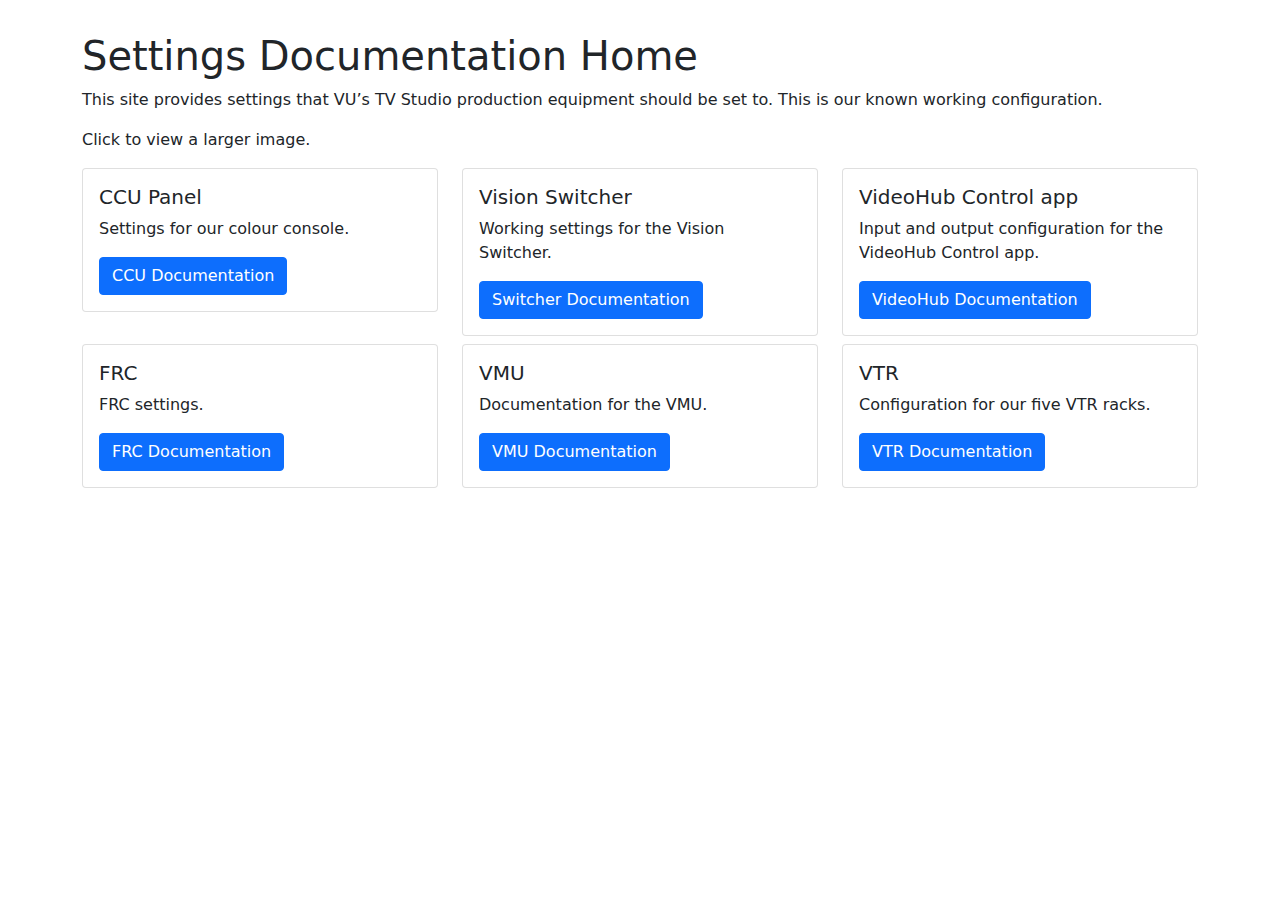
<file: index.html>
<!doctype html>

<html lang="en">
<head>
  <meta charset="utf-8">

  <title>VU TV Studio Settings Documentation</title>
  <meta name="description" content="Documentation for configuration inside the VU TV Studio.">
  <meta name="author" content="Victoria University">

  <link rel="stylesheet" href="library/bootstrap-5.0.0-beta2-dist/css/bootstrap.css">
  <link rel="stylesheet" href="stylesheets/main.css">

</head>

<body>
  <main class="container">
    <h1>Settings Documentation Home</h1>
    <p>This site provides settings that VU’s TV Studio production equipment should be set to. This is our known working configuration.</p>
    <p>Click to view a larger image.</p>

    <div class="row gy-2">
      <div class="col-sm-6 col-md-4">
        <div class="card">
          <div class="card-body">
            <h5 class="card-title">CCU Panel</h5>
            <p class="card-text">Settings for our colour console.</p>
            <a href="ccu/index.html" class="btn btn-primary">CCU Documentation</a>
          </div>
        </div>
      </div>
      <div class="col-sm-6 col-md-4">
        <div class="card">
          <div class="card-body">
            <h5 class="card-title">Vision Switcher</h5>
            <p class="card-text">Working settings for the Vision Switcher.</p>
            <a href="switcher/index.html" class="btn btn-primary">Switcher Documentation</a>
          </div>
        </div>
      </div>
      <div class="col-sm-6 col-md-4">
        <div class="card">
          <div class="card-body">
            <h5 class="card-title">VideoHub Control app</h5>
            <p class="card-text">Input and output configuration for the VideoHub Control app.</p>
            <a href="videohub/index.html" class="btn btn-primary">VideoHub Documentation</a>
          </div>
        </div>
      </div>
      <div class="col-sm-6 col-md-4">
        <div class="card">
          <div class="card-body">
            <h5 class="card-title">FRC</h5>
            <p class="card-text">FRC settings.</p>
            <a href="frc/index.html" class="btn btn-primary">FRC Documentation</a>
          </div>
        </div>
      </div>
      <div class="col-sm-6 col-md-4">
        <div class="card">
          <div class="card-body">
            <h5 class="card-title">VMU</h5>
            <p class="card-text">Documentation for the VMU.</p>
            <a href="vmu/index.html" class="btn btn-primary">VMU Documentation</a>
          </div>
        </div>
      </div>
      <div class="col-sm-6 col-md-4">
        <div class="card">
          <div class="card-body">
            <h5 class="card-title">VTR</h5>
            <p class="card-text">Configuration for our five VTR racks.</p>
            <a href="vtr/index.html" class="btn btn-primary">VTR Documentation</a>
          </div>
        </div>
      </div>
    </div>
  </main>
</body>
</html>
</file>
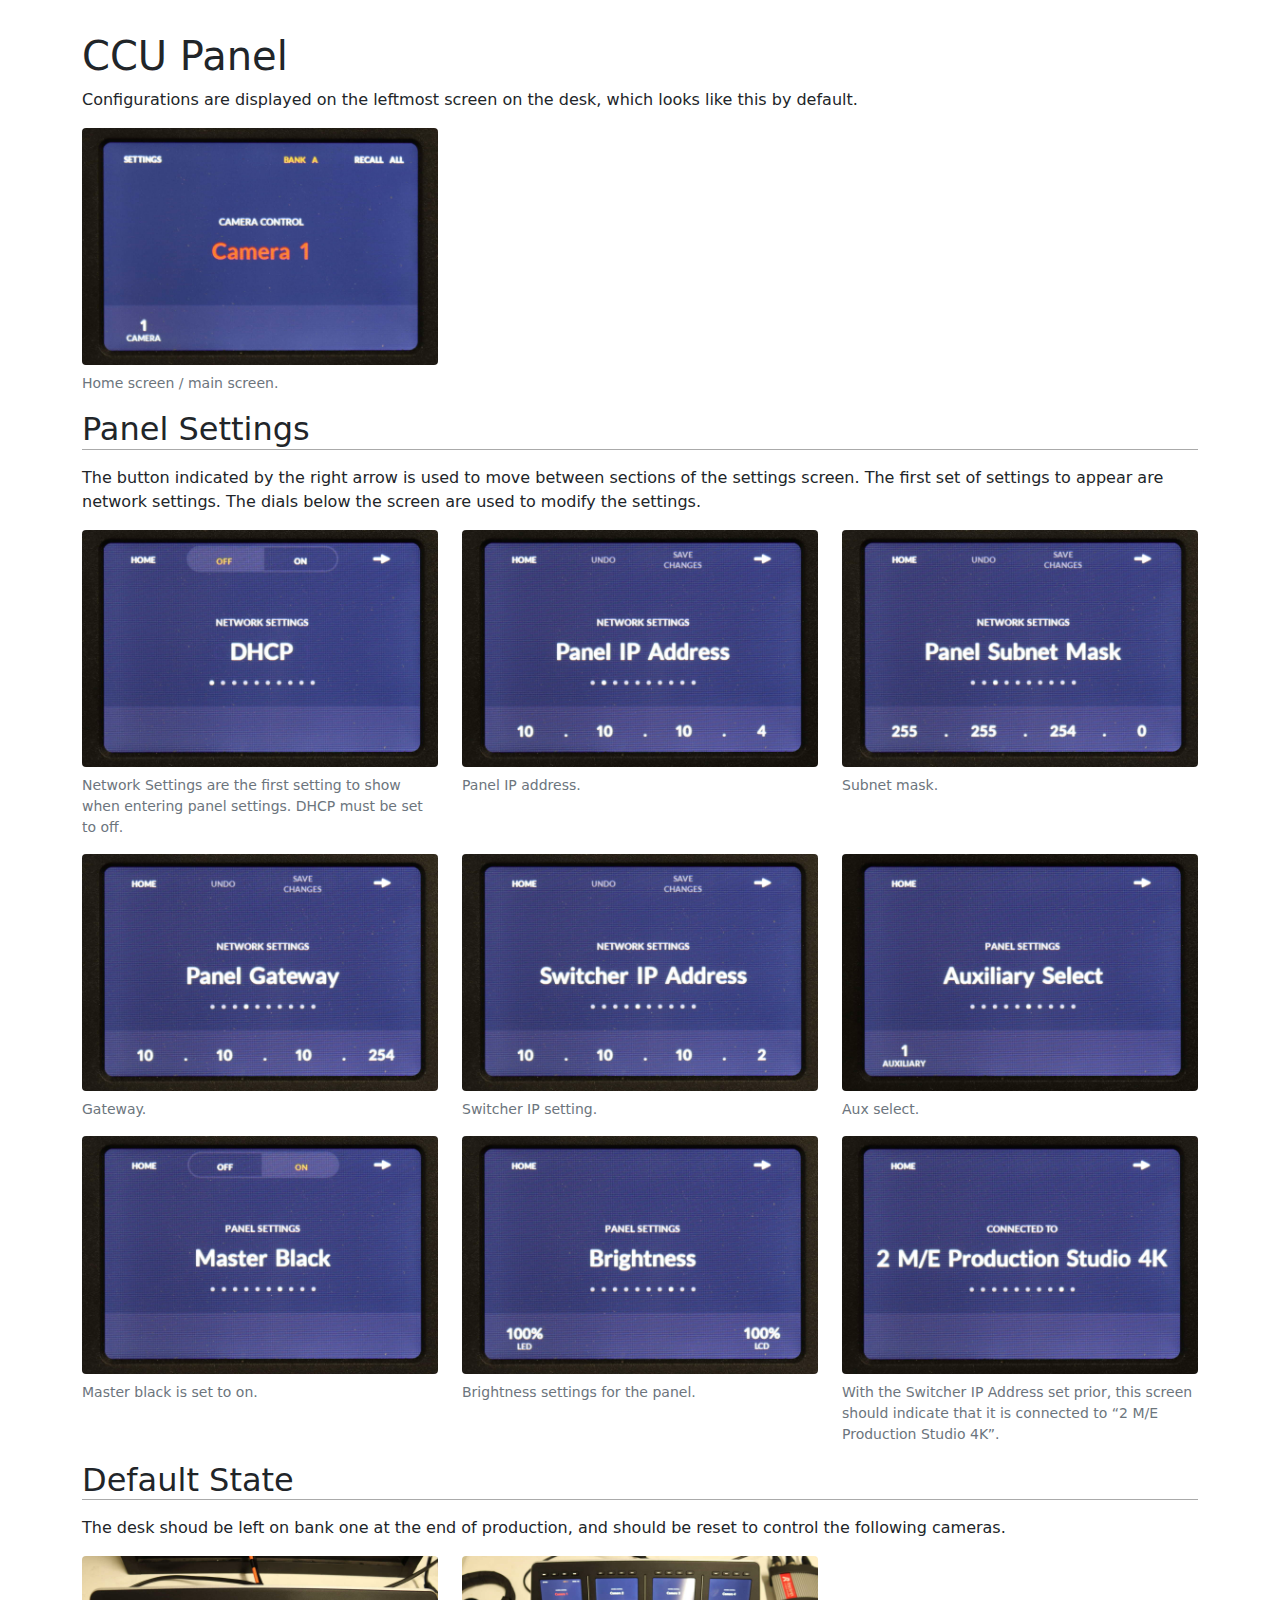
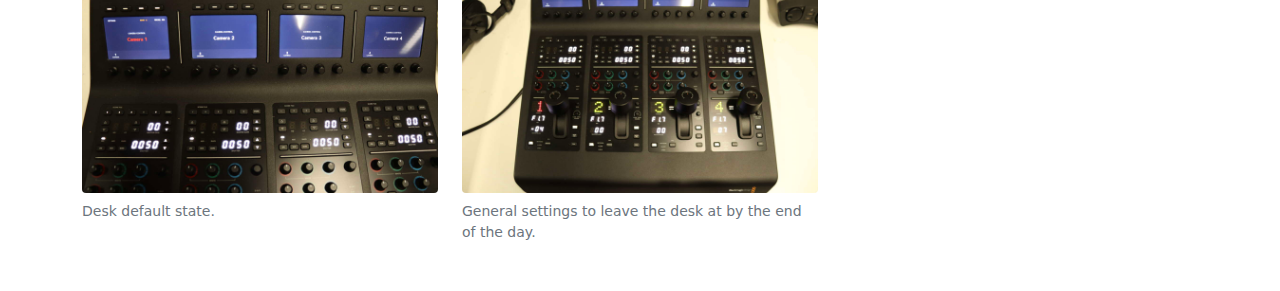
<file: ccu/index.html>
<!doctype html>

<html lang="en">
<head>
  <meta charset="utf-8">

  <title>CCU Panel – VU TV Studio Settings Documentation</title>
  <meta name="description" content="Documentation for configuration inside the VU TV Studio.">
  <meta name="author" content="Victoria University">

  <link rel="stylesheet" href="../library/bootstrap-5.0.0-beta2-dist/css/bootstrap.css">
  <link rel="stylesheet" href="../stylesheets/main.css">

</head>

<body>
  <main class="container">
    <h1>CCU Panel</h1>
      <p>Configurations are displayed on the leftmost screen on the desk, which looks like this by default.</p>
      <div class="row screenshots-row">
        <div class="col-md-4">
          <figure class="figure">
            <a href="IMG_9476.jpg"><img src="IMG_9476.jpg" class="figure-img img-fluid rounded" alt="Screenshot of CCU"></a>
            <figcaption class="figure-caption">Home screen / main screen.</figcaption>
          </figure>
        </div>
      </div>

      <h2>Panel Settings</h2>
      <p>The button indicated by the right arrow is used to move between sections of the settings screen. The first set of settings to appear are network settings. The dials below the screen are used to modify the settings.</p>
      <div class="row screenshots-row">
        <div class="col-md-4">
          <figure class="figure">
            <a href="IMG_9477.jpg"><img src="IMG_9477.jpg" class="figure-img img-fluid rounded" alt="Screenshot of CCU"></a>
            <figcaption class="figure-caption">Network Settings are the first setting to show when entering panel settings. DHCP must be set to off.</figcaption>
          </figure>
        </div>
        <div class="col-md-4">
          <figure class="figure">
            <a href="IMG_9478.jpg"><img src="IMG_9478.jpg" class="figure-img img-fluid rounded" alt="Screenshot of CCU"></a>
            <figcaption class="figure-caption">Panel IP address.</figcaption>
          </figure>
        </div>
        <div class="col-md-4">
          <figure class="figure">
            <a href="IMG_9479.jpg"><img src="IMG_9479.jpg" class="figure-img img-fluid rounded" alt="Screenshot of CCU"></a>
            <figcaption class="figure-caption">Subnet mask.</figcaption>
          </figure>
        </div>
      </div>
      <div class="row screenshots-row">
        <div class="col-md-4">
          <figure class="figure">
            <a href="IMG_9480.jpg"><img src="IMG_9480.jpg" class="figure-img img-fluid rounded" alt="Screenshot of CCU"></a>
            <figcaption class="figure-caption">Gateway.</figcaption>
          </figure>
        </div>
        <div class="col-md-4">
          <figure class="figure">
            <a href="IMG_9481.jpg"><img src="IMG_9481.jpg" class="figure-img img-fluid rounded" alt="Screenshot of CCU"></a>
            <figcaption class="figure-caption">Switcher IP setting.</figcaption>
          </figure>
        </div>
        <div class="col-md-4">
          <figure class="figure">
            <a href="IMG_9482.jpg"><img src="IMG_9482.jpg" class="figure-img img-fluid rounded" alt="Screenshot of CCU"></a>
            <figcaption class="figure-caption">Aux select.</figcaption>
          </figure>
        </div>
      </div>
      <div class="row screenshots-row">
        <div class="col-md-4">
          <figure class="figure">
            <a href="IMG_9483.jpg"><img src="IMG_9483.jpg" class="figure-img img-fluid rounded" alt="Screenshot of CCU"></a>
            <figcaption class="figure-caption">Master black is set to on.</figcaption>
          </figure>
        </div>
        <div class="col-md-4">
          <figure class="figure">
            <a href="IMG_9484.jpg"><img src="IMG_9484.jpg" class="figure-img img-fluid rounded" alt="Screenshot of CCU"></a>
            <figcaption class="figure-caption">Brightness settings for the panel.</figcaption>
          </figure>
        </div>
        <div class="col-md-4">
          <figure class="figure">
            <a href="IMG_9485.jpg"><img src="IMG_9485.jpg" class="figure-img img-fluid rounded" alt="Screenshot of CCU"></a>
            <figcaption class="figure-caption">With the Switcher IP Address set prior, this screen should indicate that it is connected to “2 M/E Production Studio 4K”.</figcaption>
          </figure>
        </div>
      </div>

      <h2>Default State</h2>
      <p>The desk shoud be left on bank one at the end of production, and should be reset to control the following cameras.</p>
      <div class="row screenshots-row">
        <div class="col-md-4">
          <figure class="figure">
            <a href="IMG_9487.jpg"><img src="IMG_9487.jpg" class="figure-img img-fluid rounded" alt="Screenshot of CCU"></a>
            <figcaption class="figure-caption">Desk default state.</figcaption>
          </figure>
        </div>
        <div class="col-md-4">
          <figure class="figure">
            <a href="IMG_9488.jpg"><img src="IMG_9488.jpg" class="figure-img img-fluid rounded" alt="Screenshot of CCU"></a>
            <figcaption class="figure-caption">General settings to leave the desk at by the end of the day.</figcaption>
          </figure>
        </div>
      </div>


      
  </main>
</body>
</html>
</file>
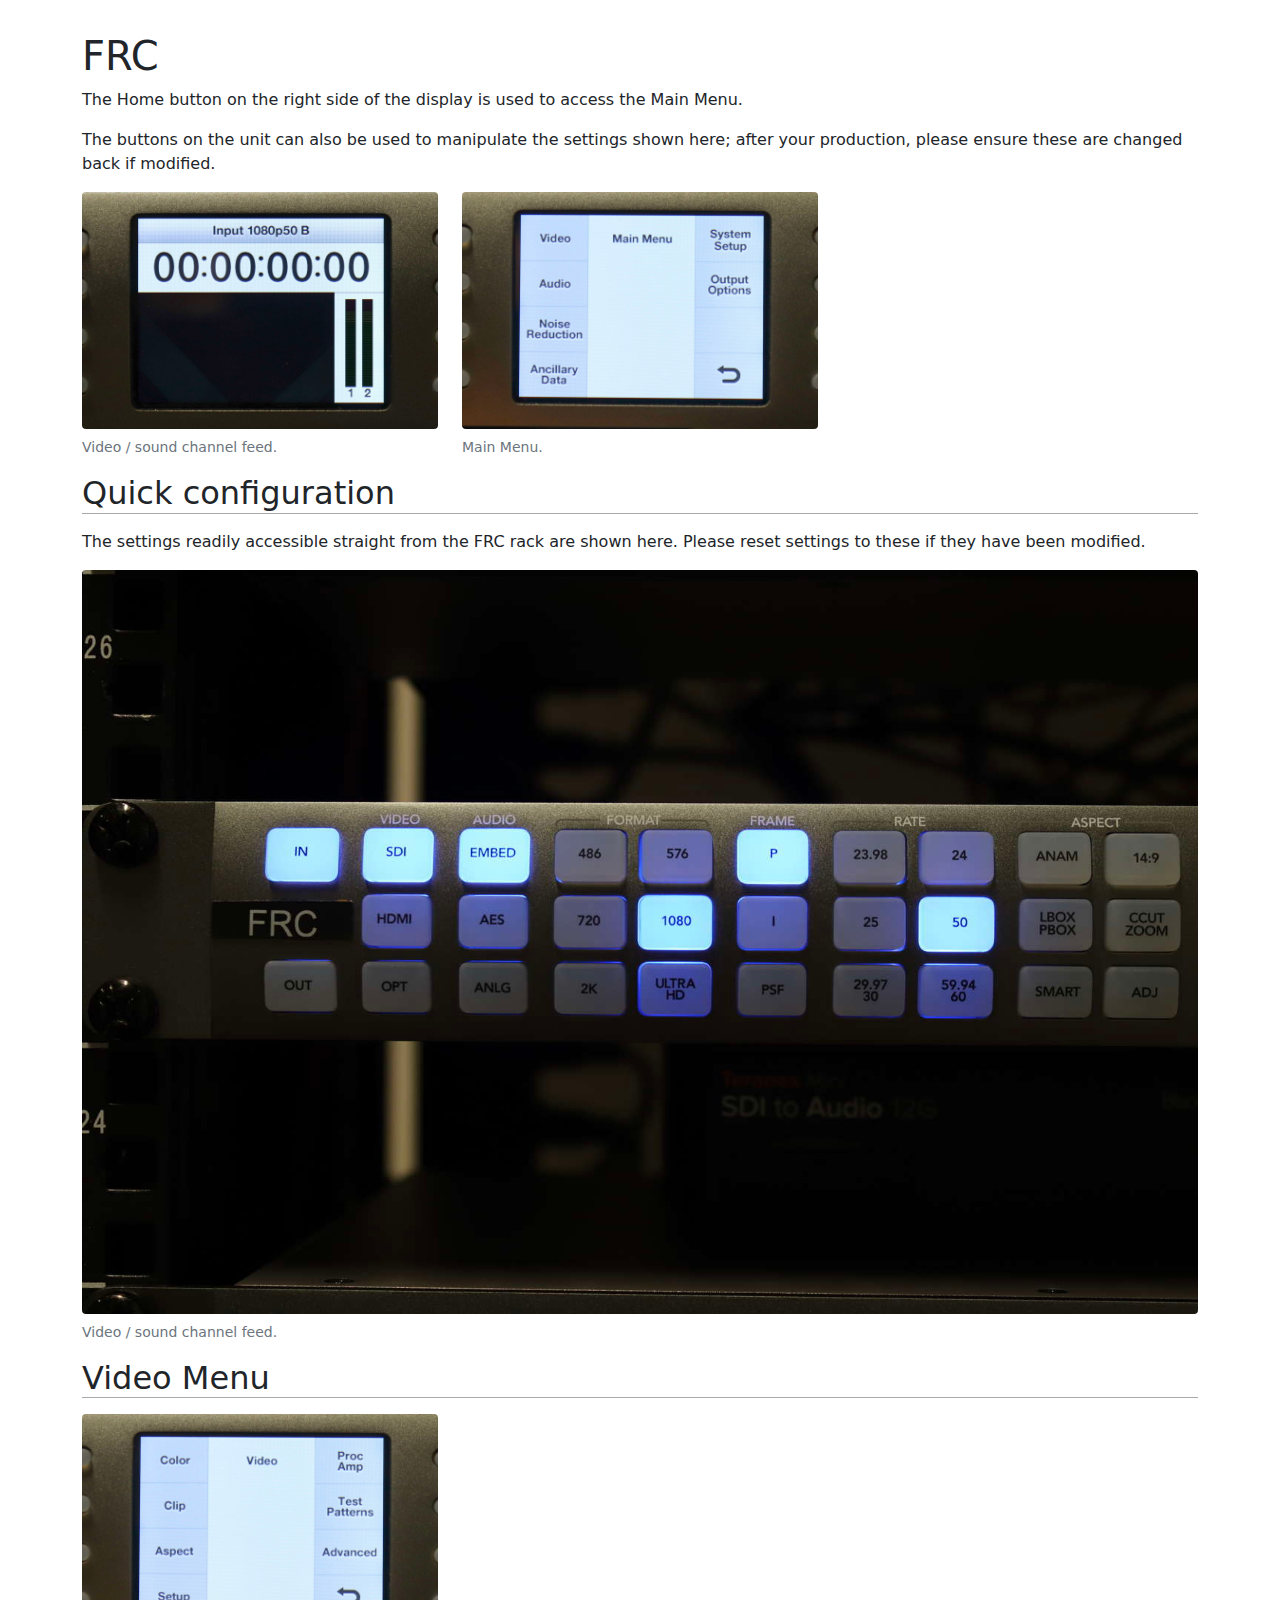
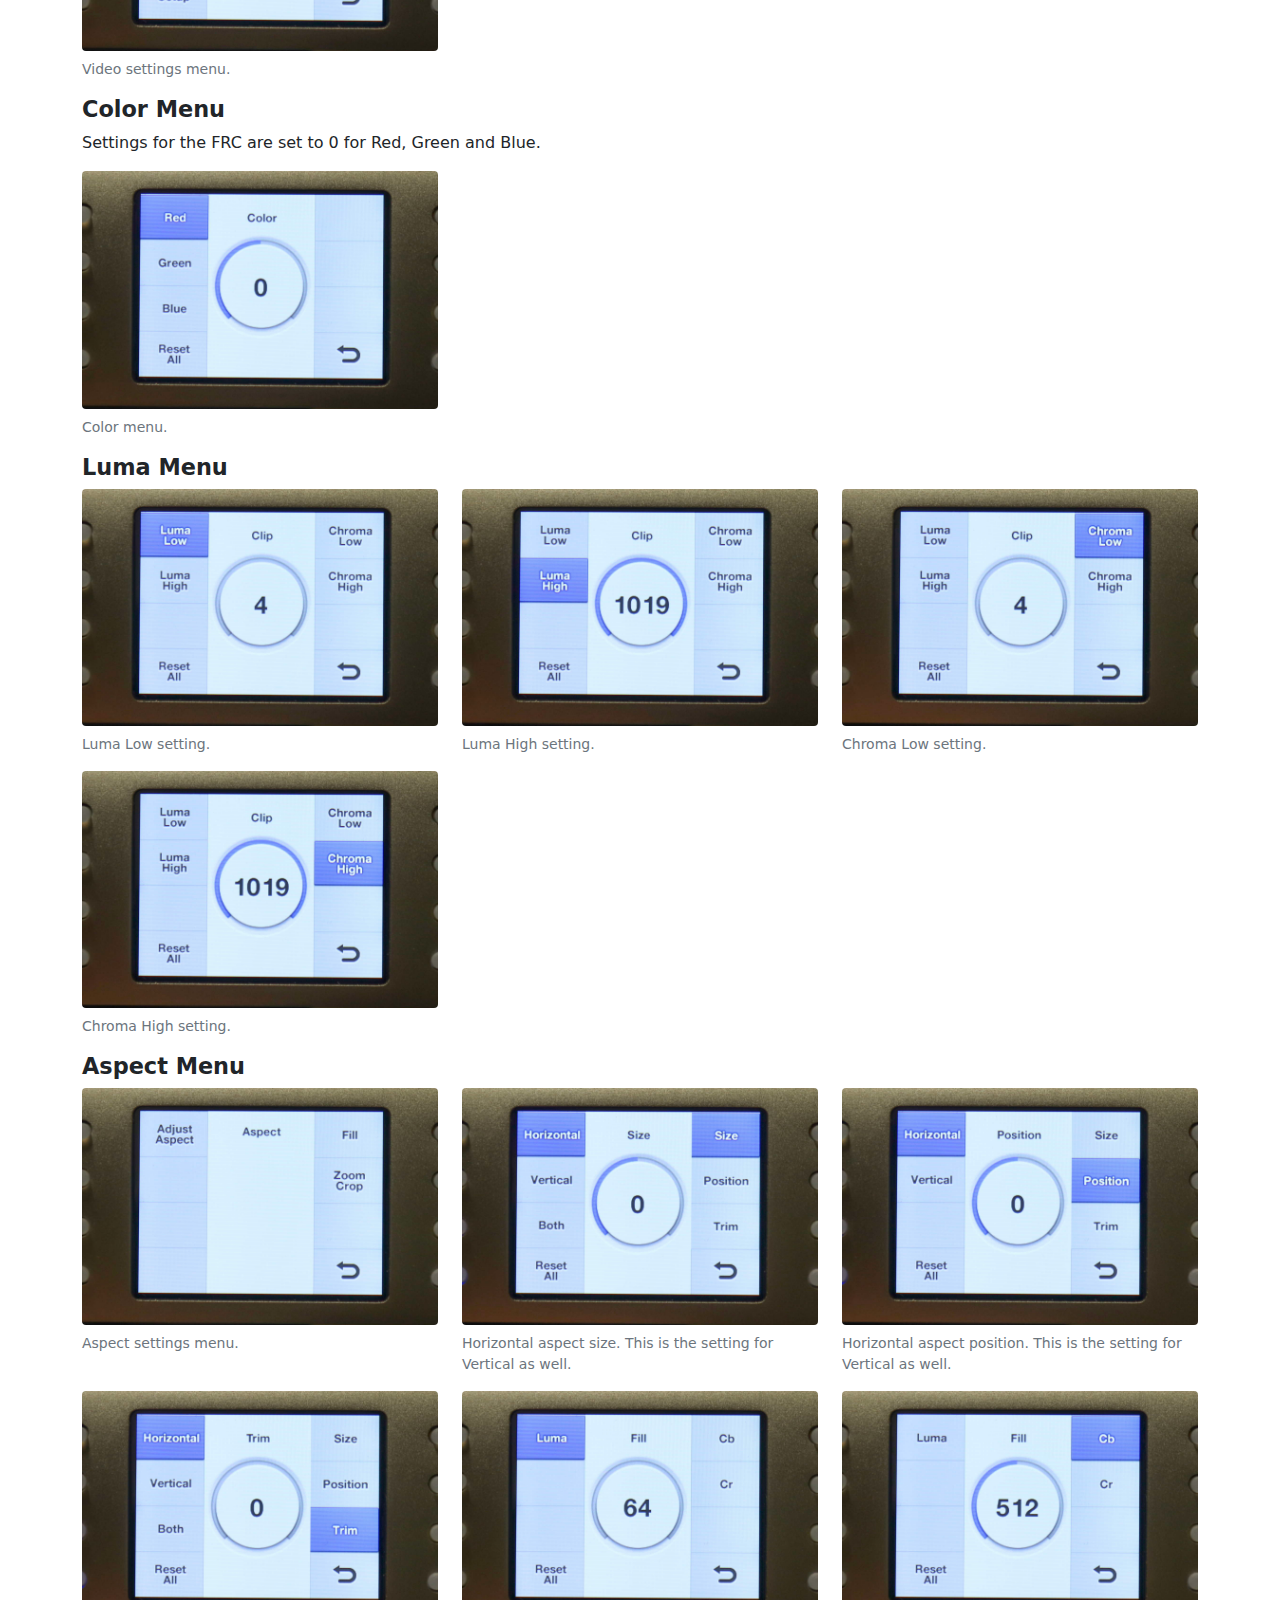
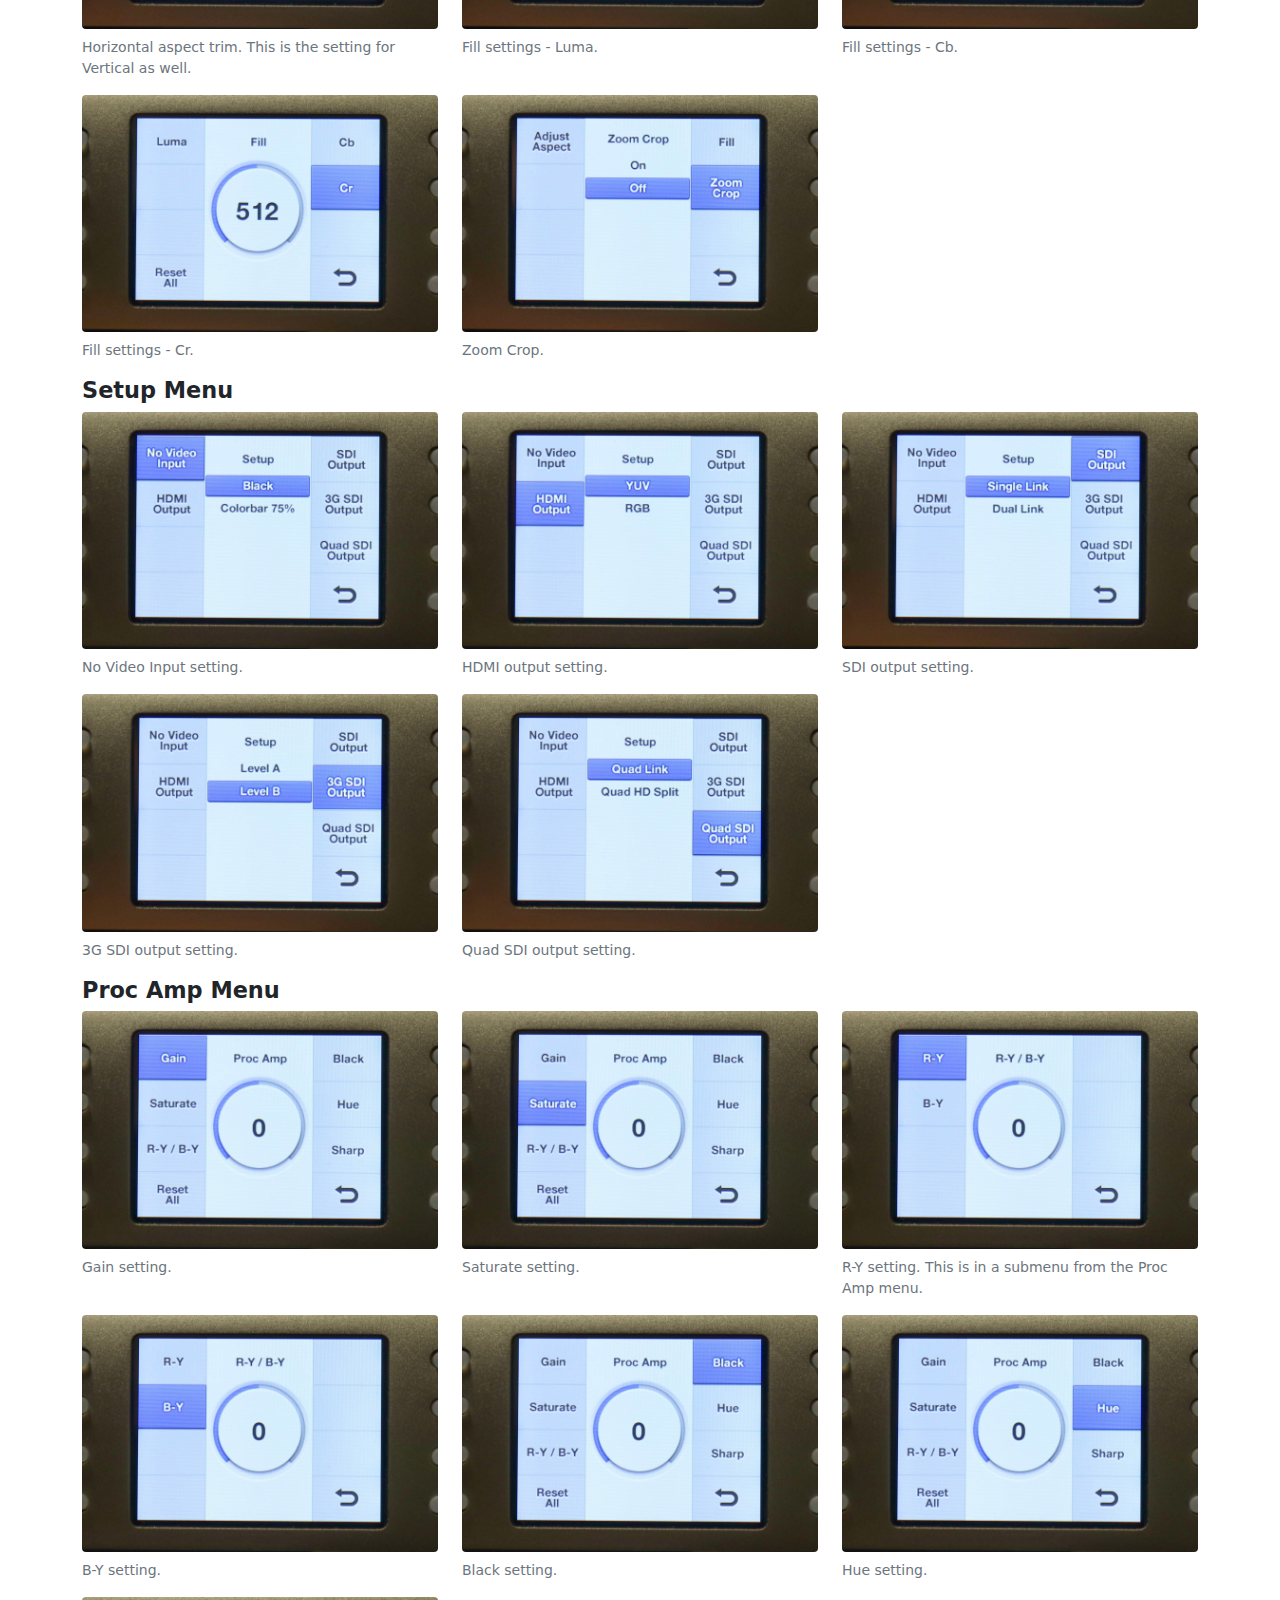
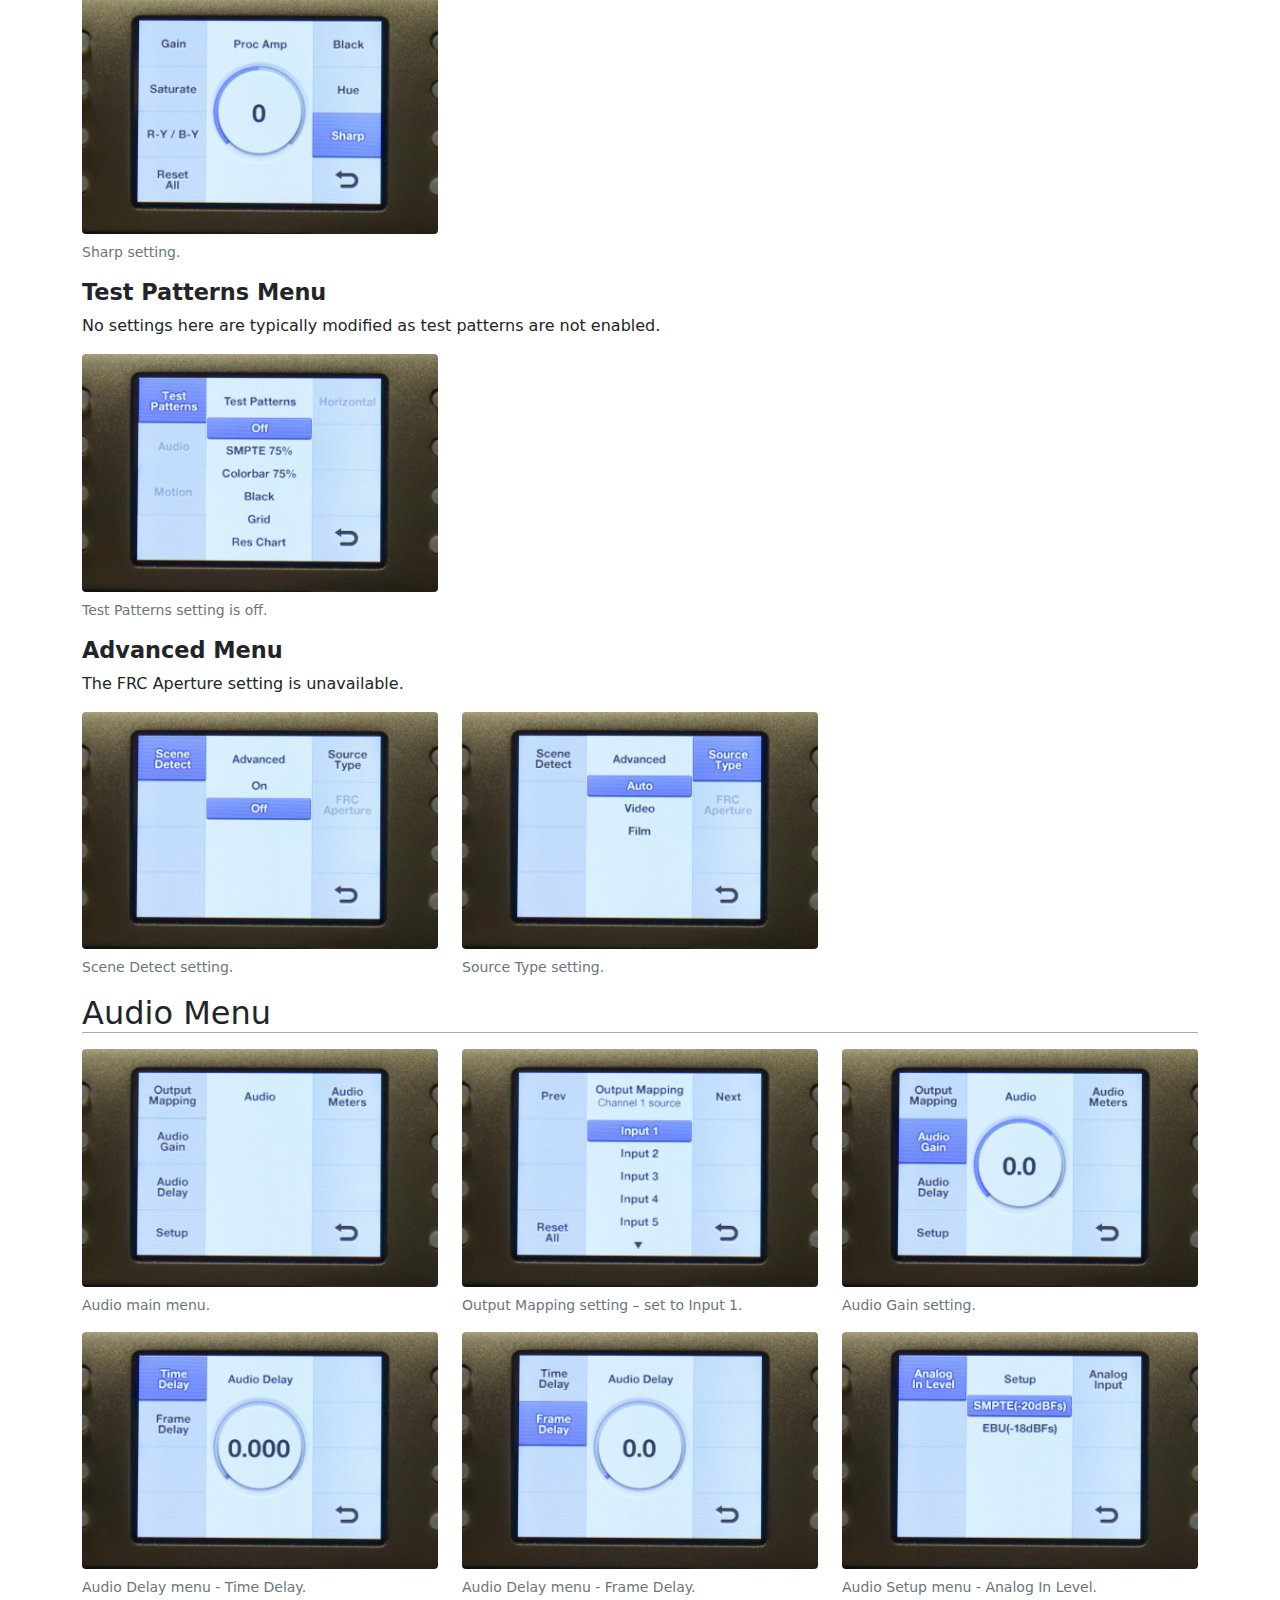
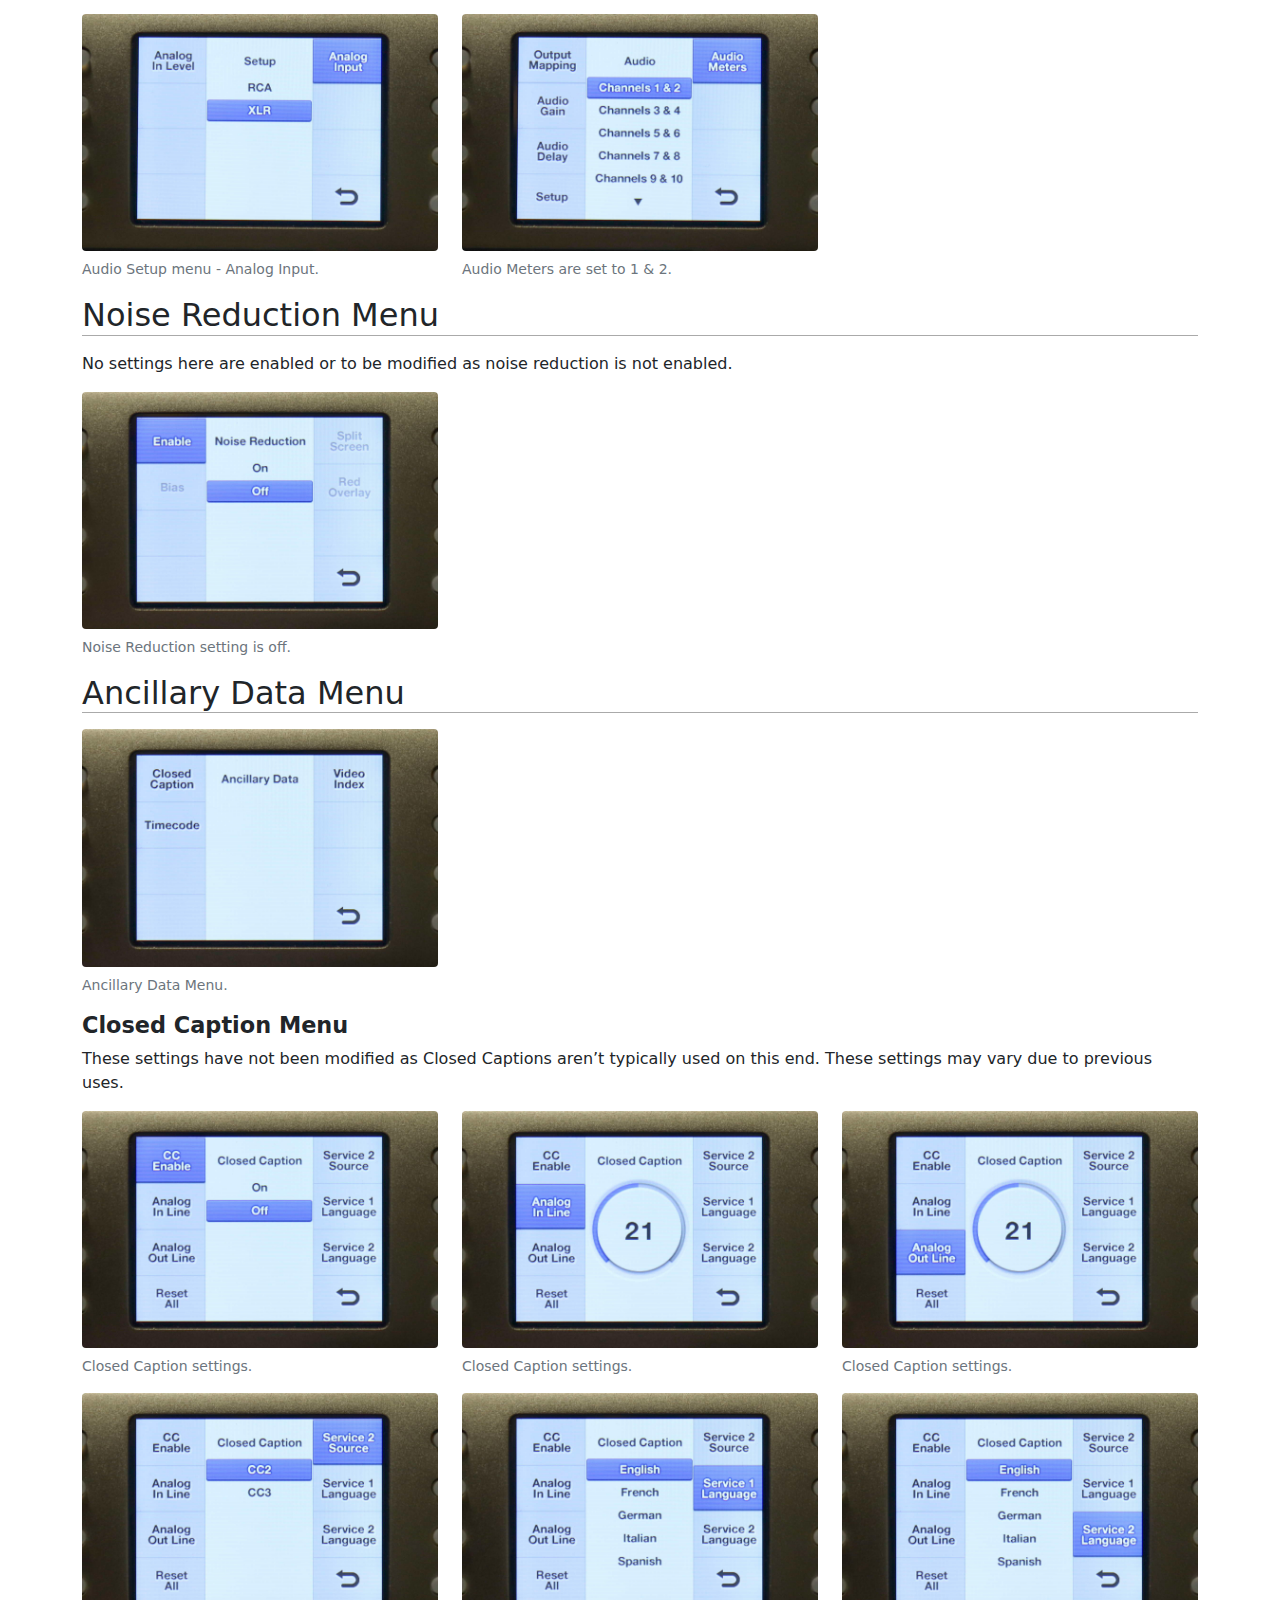
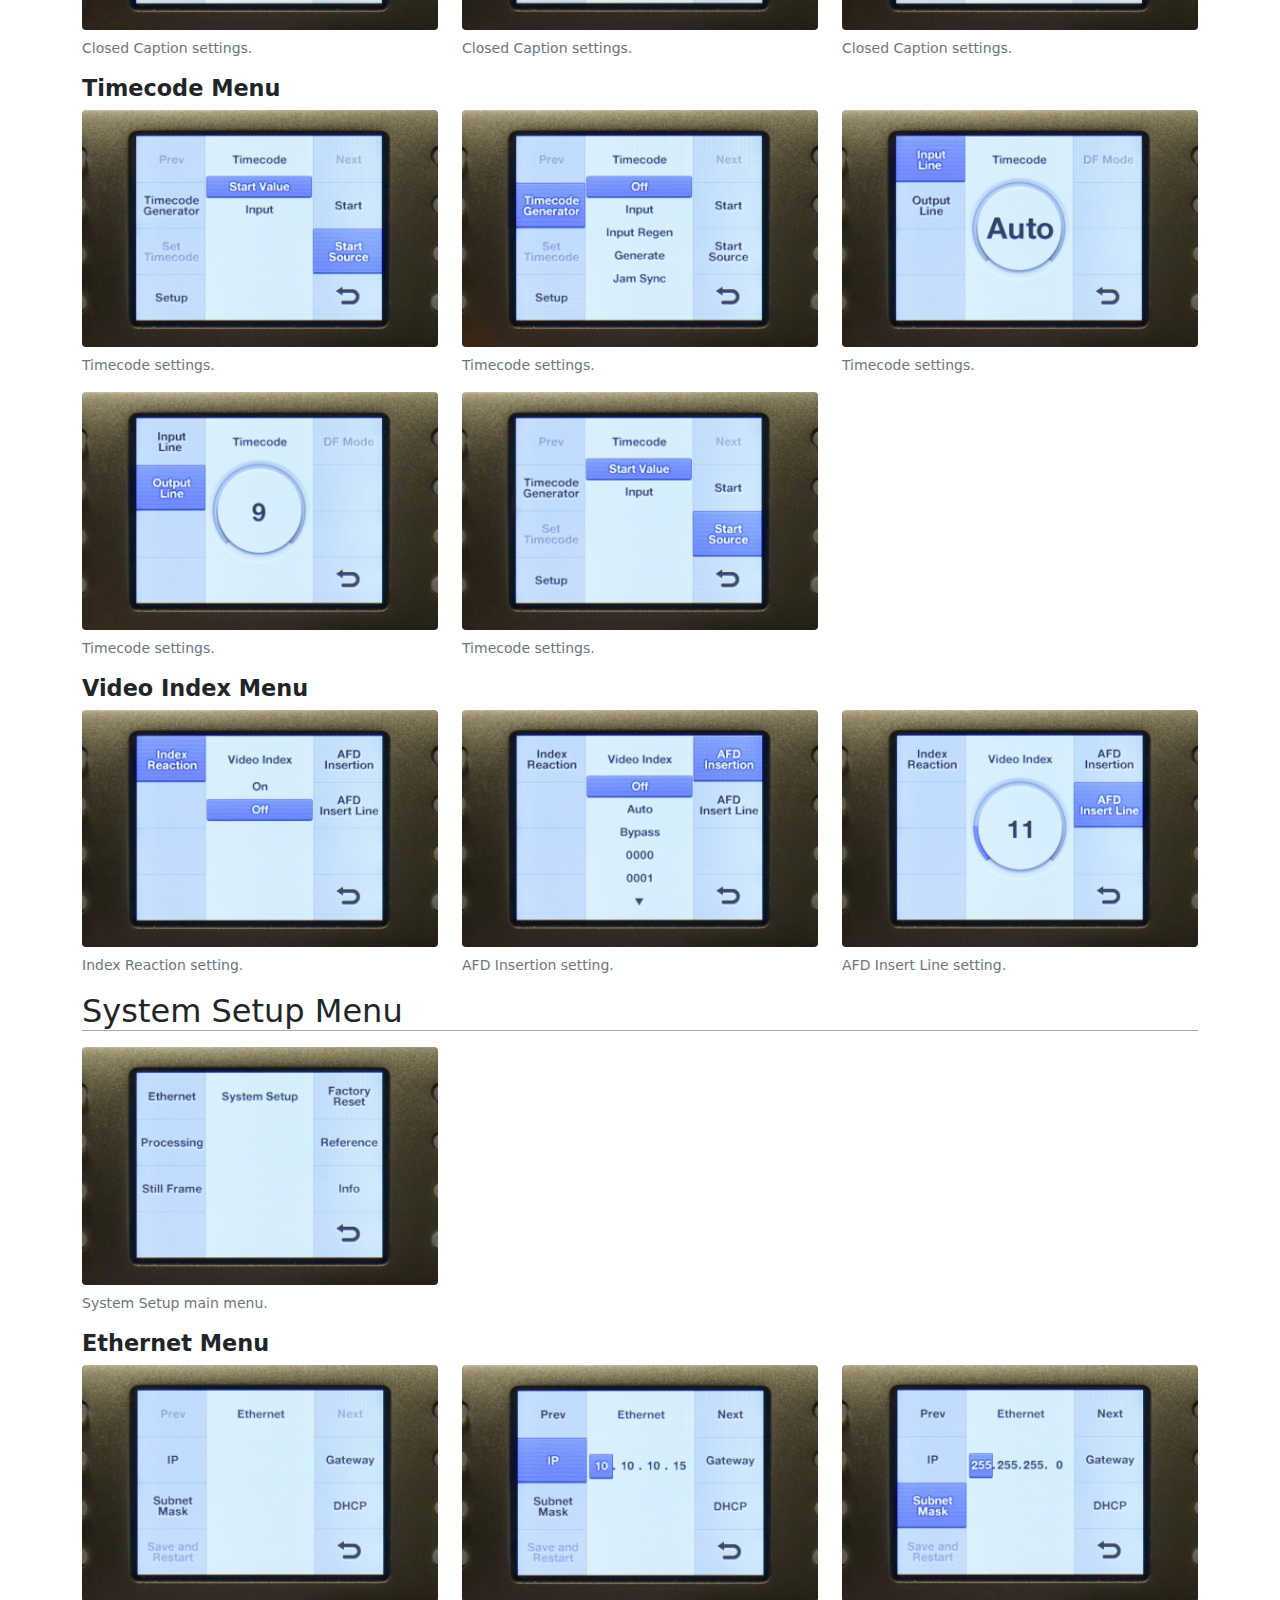
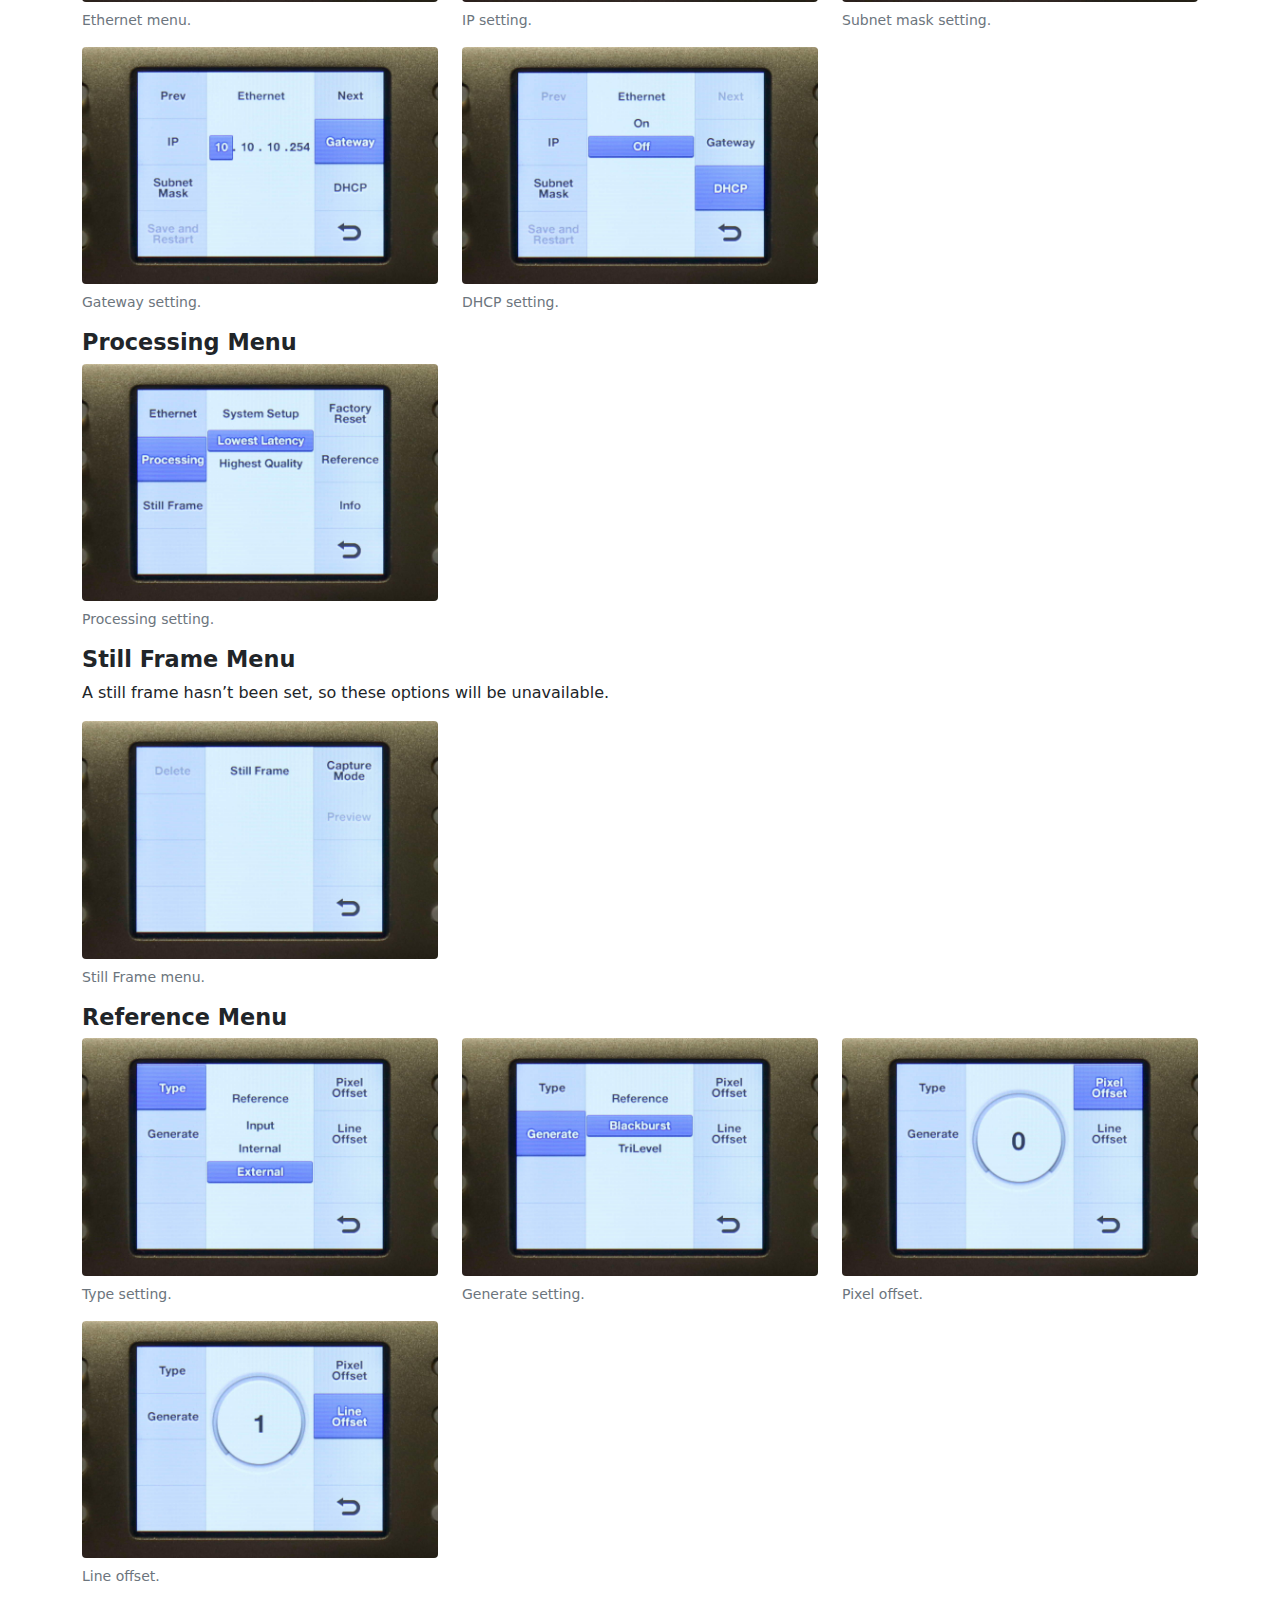
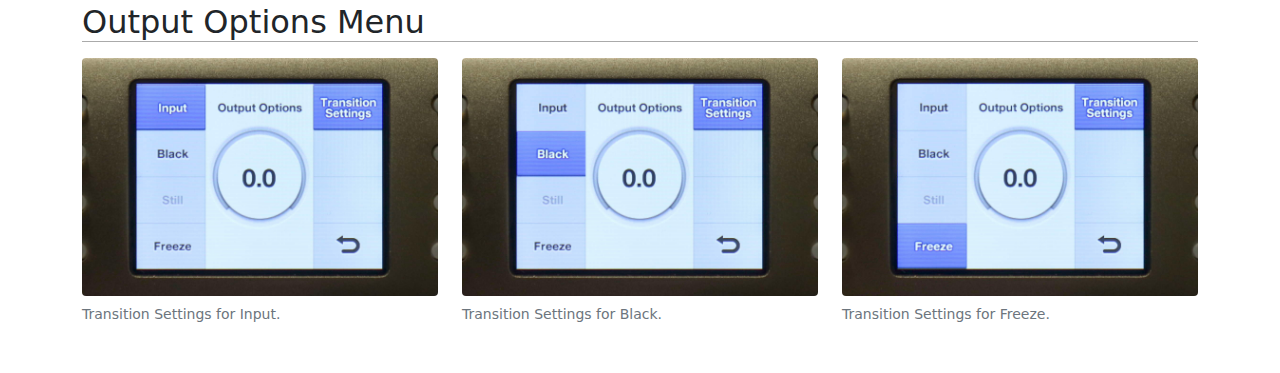
<file: frc/index.html>
<!doctype html>

<html lang="en">
<head>
  <meta charset="utf-8">

  <title>FRC – VU TV Studio Settings Documentation</title>
  <meta name="description" content="Documentation for configuration inside the VU TV Studio.">
  <meta name="author" content="Victoria University">

  <link rel="stylesheet" href="../library/bootstrap-5.0.0-beta2-dist/css/bootstrap.css">
  <link rel="stylesheet" href="../stylesheets/main.css">

</head>

<body>
  <main class="container">
    <h1>FRC</h1>
      <p>The Home button on the right side of the display is used to access the Main Menu.</p>
      <p>The buttons on the unit can also be used to manipulate the settings shown here; after your production, please ensure these are changed back if modified.</p>
      <div class="row screenshots-row">
        <div class="col-md-4">
          <figure class="figure">
            <a href="IMG_9507.jpg"><img src="IMG_9507.jpg" class="figure-img img-fluid rounded" alt="Screenshot of CCU"></a>
            <figcaption class="figure-caption">Video / sound channel feed.</figcaption>
          </figure>
        </div>
        <div class="col-md-4">
          <figure class="figure">
            <a href="IMG_9509.jpg"><img src="IMG_9509.jpg" class="figure-img img-fluid rounded" alt="Screenshot of CCU"></a>
            <figcaption class="figure-caption">Main Menu.</figcaption>
          </figure>
        </div>
      </div>

      <h2>Quick configuration</h2>
      <p>The settings readily accessible straight from the FRC rack are shown here. Please reset settings to these if they have been modified.</p>
      
      <div class="row screenshots-row">
        <div class="col-md-12">
          <figure class="figure">
            <a href="IMG_9580.jpg"><img src="IMG_9580.jpg" class="figure-img img-fluid rounded" alt="Screenshot of CCU"></a>
            <figcaption class="figure-caption">Video / sound channel feed.</figcaption>
          </figure>
        </div>
      </div>

      <h2>Video Menu</h2>
      <div class="row screenshots-row">
        <div class="col-md-4">
          <figure class="figure">
            <a href="IMG_9510.jpg"><img src="IMG_9510.jpg" class="figure-img img-fluid rounded" alt="Screenshot of CCU"></a>
            <figcaption class="figure-caption">Video settings menu.</figcaption>
          </figure>
        </div>
      </div>

      <h3>Color Menu</h3>
      <p>Settings for the FRC are set to 0 for Red, Green and Blue.</p>
      <div class="row screenshots-row">
        <div class="col-md-4">
          <figure class="figure">
            <a href="IMG_9511.jpg"><img src="IMG_9511.jpg" class="figure-img img-fluid rounded" alt="Screenshot of CCU"></a>
            <figcaption class="figure-caption">Color menu.</figcaption>
          </figure>
        </div>
      </div>

      <h3>Luma Menu</h3>
      <div class="row screenshots-row">
        <div class="col-md-4">
          <figure class="figure">
            <a href="IMG_9512.jpg"><img src="IMG_9512.jpg" class="figure-img img-fluid rounded" alt="Screenshot of CCU"></a>
            <figcaption class="figure-caption">Luma Low setting.</figcaption>
          </figure>
        </div>
        <div class="col-md-4">
          <figure class="figure">
            <a href="IMG_9513.jpg"><img src="IMG_9513.jpg" class="figure-img img-fluid rounded" alt="Screenshot of CCU"></a>
            <figcaption class="figure-caption">Luma High setting.</figcaption>
          </figure>
        </div>
        <div class="col-md-4">
          <figure class="figure">
            <a href="IMG_9514.jpg"><img src="IMG_9514.jpg" class="figure-img img-fluid rounded" alt="Screenshot of CCU"></a>
            <figcaption class="figure-caption">Chroma Low setting.</figcaption>
          </figure>
        </div>
      </div>
      <div class="row screenshots-row">
        <div class="col-md-4">
          <figure class="figure">
            <a href="IMG_9515.jpg"><img src="IMG_9515.jpg" class="figure-img img-fluid rounded" alt="Screenshot of CCU"></a>
            <figcaption class="figure-caption">Chroma High setting.</figcaption>
          </figure>
        </div>
      </div>

      <h3>Aspect Menu</h3>
      <div class="row screenshots-row">
        <div class="col-md-4">
          <figure class="figure">
            <a href="IMG_9517.jpg"><img src="IMG_9517.jpg" class="figure-img img-fluid rounded" alt="Screenshot of CCU"></a>
            <figcaption class="figure-caption">Aspect settings menu.</figcaption>
          </figure>
        </div>
        <div class="col-md-4">
          <figure class="figure">
            <a href="IMG_9519.jpg"><img src="IMG_9519.jpg" class="figure-img img-fluid rounded" alt="Screenshot of CCU"></a>
            <figcaption class="figure-caption">Horizontal aspect size. This is the setting for Vertical as well.</figcaption>
          </figure>
        </div>
        <div class="col-md-4">
          <figure class="figure">
            <a href="IMG_9520.jpg"><img src="IMG_9520.jpg" class="figure-img img-fluid rounded" alt="Screenshot of CCU"></a>
            <figcaption class="figure-caption">Horizontal aspect position. This is the setting for Vertical as well.</figcaption>
          </figure>
        </div>
      </div>
      <div class="row screenshots-row">
        <div class="col-md-4">
          <figure class="figure">
            <a href="IMG_9521.jpg"><img src="IMG_9521.jpg" class="figure-img img-fluid rounded" alt="Screenshot of CCU"></a>
            <figcaption class="figure-caption">Horizontal aspect trim. This is the setting for Vertical as well.</figcaption>
          </figure>
        </div>
        <div class="col-md-4">
          <figure class="figure">
            <a href="IMG_9522.jpg"><img src="IMG_9522.jpg" class="figure-img img-fluid rounded" alt="Screenshot of CCU"></a>
            <figcaption class="figure-caption">Fill settings - Luma.</figcaption>
          </figure>
        </div>
        <div class="col-md-4">
          <figure class="figure">
            <a href="IMG_9523.jpg"><img src="IMG_9523.jpg" class="figure-img img-fluid rounded" alt="Screenshot of CCU"></a>
            <figcaption class="figure-caption">Fill settings - Cb.</figcaption>
          </figure>
        </div>
      </div>
      <div class="row screenshots-row">
        <div class="col-md-4">
          <figure class="figure">
            <a href="IMG_9524.jpg"><img src="IMG_9524.jpg" class="figure-img img-fluid rounded" alt="Screenshot of CCU"></a>
            <figcaption class="figure-caption">Fill settings - Cr.</figcaption>
          </figure>
        </div>
        <div class="col-md-4">
          <figure class="figure">
            <a href="IMG_9525.jpg"><img src="IMG_9525.jpg" class="figure-img img-fluid rounded" alt="Screenshot of CCU"></a>
            <figcaption class="figure-caption">Zoom Crop.</figcaption>
          </figure>
        </div>
      </div>

      <h3>Setup Menu</h3>
      <div class="row screenshots-row">
        <div class="col-md-4">
          <figure class="figure">
            <a href="IMG_9526.jpg"><img src="IMG_9526.jpg" class="figure-img img-fluid rounded" alt="Screenshot of CCU"></a>
            <figcaption class="figure-caption">No Video Input setting.</figcaption>
          </figure>
        </div>
        <div class="col-md-4">
          <figure class="figure">
            <a href="IMG_9527.jpg"><img src="IMG_9527.jpg" class="figure-img img-fluid rounded" alt="Screenshot of CCU"></a>
            <figcaption class="figure-caption">HDMI output setting.</figcaption>
          </figure>
        </div>
        <div class="col-md-4">
          <figure class="figure">
            <a href="IMG_9528.jpg"><img src="IMG_9528.jpg" class="figure-img img-fluid rounded" alt="Screenshot of CCU"></a>
            <figcaption class="figure-caption">SDI output setting.</figcaption>
          </figure>
        </div>
      </div>
      <div class="row screenshots-row">
        <div class="col-md-4">
          <figure class="figure">
            <a href="IMG_9529.jpg"><img src="IMG_9529.jpg" class="figure-img img-fluid rounded" alt="Screenshot of CCU"></a>
            <figcaption class="figure-caption">3G SDI output setting.</figcaption>
          </figure>
        </div>
        <div class="col-md-4">
          <figure class="figure">
            <a href="IMG_9530.jpg"><img src="IMG_9530.jpg" class="figure-img img-fluid rounded" alt="Screenshot of CCU"></a>
            <figcaption class="figure-caption">Quad SDI output setting.</figcaption>
          </figure>
        </div>
      </div>

      <h3>Proc Amp Menu</h3>
      <div class="row screenshots-row">
        <div class="col-md-4">
          <figure class="figure">
            <a href="IMG_9531.jpg"><img src="IMG_9531.jpg" class="figure-img img-fluid rounded" alt="Screenshot of CCU"></a>
            <figcaption class="figure-caption">Gain setting.</figcaption>
          </figure>
        </div>
        <div class="col-md-4">
          <figure class="figure">
            <a href="IMG_9532.jpg"><img src="IMG_9532.jpg" class="figure-img img-fluid rounded" alt="Screenshot of CCU"></a>
            <figcaption class="figure-caption">Saturate setting.</figcaption>
          </figure>
        </div>
        <div class="col-md-4">
          <figure class="figure">
            <a href="IMG_9533.jpg"><img src="IMG_9533.jpg" class="figure-img img-fluid rounded" alt="Screenshot of CCU"></a>
            <figcaption class="figure-caption">R-Y setting. This is in a submenu from the Proc Amp menu.</figcaption>
          </figure>
        </div>
      </div>
      <div class="row screenshots-row">
        <div class="col-md-4">
          <figure class="figure">
            <a href="IMG_9534.jpg"><img src="IMG_9534.jpg" class="figure-img img-fluid rounded" alt="Screenshot of CCU"></a>
            <figcaption class="figure-caption">B-Y setting.</figcaption>
          </figure>
        </div>
        <div class="col-md-4">
          <figure class="figure">
            <a href="IMG_9535.jpg"><img src="IMG_9535.jpg" class="figure-img img-fluid rounded" alt="Screenshot of CCU"></a>
            <figcaption class="figure-caption">Black setting.</figcaption>
          </figure>
        </div>
        <div class="col-md-4">
          <figure class="figure">
            <a href="IMG_9536.jpg"><img src="IMG_9536.jpg" class="figure-img img-fluid rounded" alt="Screenshot of CCU"></a>
            <figcaption class="figure-caption">Hue setting.</figcaption>
          </figure>
        </div>
      </div>
      <div class="row screenshots-row">
        <div class="col-md-4">
          <figure class="figure">
            <a href="IMG_9537.jpg"><img src="IMG_9537.jpg" class="figure-img img-fluid rounded" alt="Screenshot of CCU"></a>
            <figcaption class="figure-caption">Sharp setting.</figcaption>
          </figure>
        </div>
      </div>

      <h3>Test Patterns Menu</h3>
      <p>No settings here are typically modified as test patterns are not enabled.</p>
      <div class="row screenshots-row">
        <div class="col-md-4">
          <figure class="figure">
            <a href="IMG_9538.jpg"><img src="IMG_9538.jpg" class="figure-img img-fluid rounded" alt="Screenshot of CCU"></a>
            <figcaption class="figure-caption">Test Patterns setting is off.</figcaption>
          </figure>
        </div>
      </div>

      <h3>Advanced Menu</h3>
      <p>The FRC Aperture setting is unavailable.</p>
      <div class="row screenshots-row">
        <div class="col-md-4">
          <figure class="figure">
            <a href="IMG_9539.jpg"><img src="IMG_9539.jpg" class="figure-img img-fluid rounded" alt="Screenshot of CCU"></a>
            <figcaption class="figure-caption">Scene Detect setting.</figcaption>
          </figure>
        </div>
        <div class="col-md-4">
          <figure class="figure">
            <a href="IMG_9540.jpg"><img src="IMG_9540.jpg" class="figure-img img-fluid rounded" alt="Screenshot of CCU"></a>
            <figcaption class="figure-caption">Source Type setting.</figcaption>
          </figure>
        </div>
      </div>
      
      <h2>Audio Menu</h2>
      <div class="row screenshots-row">
        <div class="col-md-4">
          <figure class="figure">
            <a href="IMG_9541.jpg"><img src="IMG_9541.jpg" class="figure-img img-fluid rounded" alt="Screenshot of CCU"></a>
            <figcaption class="figure-caption">Audio main menu.</figcaption>
          </figure>
        </div>
        <div class="col-md-4">
          <figure class="figure">
            <a href="IMG_9542.jpg"><img src="IMG_9542.jpg" class="figure-img img-fluid rounded" alt="Screenshot of CCU"></a>
            <figcaption class="figure-caption">Output Mapping setting – set to Input 1.</figcaption>
          </figure>
        </div>
        <div class="col-md-4">
          <figure class="figure">
            <a href="IMG_9543.jpg"><img src="IMG_9543.jpg" class="figure-img img-fluid rounded" alt="Screenshot of CCU"></a>
            <figcaption class="figure-caption">Audio Gain setting.</figcaption>
          </figure>
        </div>
      </div>
      <div class="row screenshots-row">
        <div class="col-md-4">
          <figure class="figure">
            <a href="IMG_9544.jpg"><img src="IMG_9544.jpg" class="figure-img img-fluid rounded" alt="Screenshot of CCU"></a>
            <figcaption class="figure-caption">Audio Delay menu - Time Delay.</figcaption>
          </figure>
        </div>
        <div class="col-md-4">
          <figure class="figure">
            <a href="IMG_9545.jpg"><img src="IMG_9545.jpg" class="figure-img img-fluid rounded" alt="Screenshot of CCU"></a>
            <figcaption class="figure-caption">Audio Delay menu - Frame Delay.</figcaption>
          </figure>
        </div>
        <div class="col-md-4">
          <figure class="figure">
            <a href="IMG_9546.jpg"><img src="IMG_9546.jpg" class="figure-img img-fluid rounded" alt="Screenshot of CCU"></a>
            <figcaption class="figure-caption">Audio Setup menu - Analog In Level.</figcaption>
          </figure>
        </div>
      </div>
      <div class="row screenshots-row">
        <div class="col-md-4">
          <figure class="figure">
            <a href="IMG_9547.jpg"><img src="IMG_9547.jpg" class="figure-img img-fluid rounded" alt="Screenshot of CCU"></a>
            <figcaption class="figure-caption">Audio Setup menu - Analog Input.</figcaption>
          </figure>
        </div>
        <div class="col-md-4">
          <figure class="figure">
            <a href="IMG_9548.jpg"><img src="IMG_9548.jpg" class="figure-img img-fluid rounded" alt="Screenshot of CCU"></a>
            <figcaption class="figure-caption">Audio Meters are set to 1 & 2.</figcaption>
          </figure>
        </div>
      </div>


      <h2>Noise Reduction Menu</h2>
      <p>No settings here are enabled or to be modified as noise reduction is not enabled.</p>
      <div class="row screenshots-row">
        <div class="col-md-4">
          <figure class="figure">
            <a href="IMG_9549.jpg"><img src="IMG_9549.jpg" class="figure-img img-fluid rounded" alt="Screenshot of CCU"></a>
            <figcaption class="figure-caption">Noise Reduction setting is off.</figcaption>
          </figure>
        </div>
      </div>

      <h2>Ancillary Data Menu</h2>
      <div class="row screenshots-row">
        <div class="col-md-4">
          <figure class="figure">
            <a href="IMG_9550.jpg"><img src="IMG_9550.jpg" class="figure-img img-fluid rounded" alt="Screenshot of CCU"></a>
            <figcaption class="figure-caption">Ancillary Data Menu.</figcaption>
          </figure>
        </div>
      </div>
      <h3>Closed Caption Menu</h3>
      <p>These settings have not been modified as Closed Captions aren’t typically used on this end. These settings may vary due to previous uses.</p>
      <div class="row screenshots-row">
        <div class="col-md-4">
          <figure class="figure">
            <a href="IMG_9551.jpg"><img src="IMG_9551.jpg" class="figure-img img-fluid rounded" alt="Screenshot of CCU"></a>
            <figcaption class="figure-caption">Closed Caption settings.</figcaption>
          </figure>
        </div>
        <div class="col-md-4">
          <figure class="figure">
            <a href="IMG_9552.jpg"><img src="IMG_9552.jpg" class="figure-img img-fluid rounded" alt="Screenshot of CCU"></a>
            <figcaption class="figure-caption">Closed Caption settings.</figcaption>
          </figure>
        </div>
        <div class="col-md-4">
          <figure class="figure">
            <a href="IMG_9553.jpg"><img src="IMG_9553.jpg" class="figure-img img-fluid rounded" alt="Screenshot of CCU"></a>
            <figcaption class="figure-caption">Closed Caption settings.</figcaption>
          </figure>
        </div>
      </div>
      <div class="row screenshots-row">
        <div class="col-md-4">
          <figure class="figure">
            <a href="IMG_9554.jpg"><img src="IMG_9554.jpg" class="figure-img img-fluid rounded" alt="Screenshot of CCU"></a>
            <figcaption class="figure-caption">Closed Caption settings.</figcaption>
          </figure>
        </div>
        <div class="col-md-4">
          <figure class="figure">
            <a href="IMG_9555.jpg"><img src="IMG_9555.jpg" class="figure-img img-fluid rounded" alt="Screenshot of CCU"></a>
            <figcaption class="figure-caption">Closed Caption settings.</figcaption>
          </figure>
        </div>
        <div class="col-md-4">
          <figure class="figure">
            <a href="IMG_9556.jpg"><img src="IMG_9556.jpg" class="figure-img img-fluid rounded" alt="Screenshot of CCU"></a>
            <figcaption class="figure-caption">Closed Caption settings.</figcaption>
          </figure>
        </div>
      </div>
      <h3>Timecode Menu</h3>
      <div class="row screenshots-row">
        <div class="col-md-4">
          <figure class="figure">
            <a href="IMG_9557.jpg"><img src="IMG_9557.jpg" class="figure-img img-fluid rounded" alt="Screenshot of CCU"></a>
            <figcaption class="figure-caption">Timecode settings.</figcaption>
          </figure>
        </div>
        <div class="col-md-4">
          <figure class="figure">
            <a href="IMG_9558.jpg"><img src="IMG_9558.jpg" class="figure-img img-fluid rounded" alt="Screenshot of CCU"></a>
            <figcaption class="figure-caption">Timecode settings.</figcaption>
          </figure>
        </div>
        <div class="col-md-4">
          <figure class="figure">
            <a href="IMG_9559.jpg"><img src="IMG_9559.jpg" class="figure-img img-fluid rounded" alt="Screenshot of CCU"></a>
            <figcaption class="figure-caption">Timecode settings.</figcaption>
          </figure>
        </div>
        <div class="col-md-4">
          <figure class="figure">
            <a href="IMG_9560.jpg"><img src="IMG_9560.jpg" class="figure-img img-fluid rounded" alt="Screenshot of CCU"></a>
            <figcaption class="figure-caption">Timecode settings.</figcaption>
          </figure>
        </div>
        <div class="col-md-4">
          <figure class="figure">
            <a href="IMG_9561.jpg"><img src="IMG_9561.jpg" class="figure-img img-fluid rounded" alt="Screenshot of CCU"></a>
            <figcaption class="figure-caption">Timecode settings.</figcaption>
          </figure>
        </div>
      </div>
      
      <h3>Video Index Menu</h3>
      <div class="row screenshots-row">
        <div class="col-md-4">
          <figure class="figure">
            <a href="IMG_9542.jpg"><img src="IMG_9562.jpg" class="figure-img img-fluid rounded" alt="Screenshot of CCU"></a>
            <figcaption class="figure-caption">Index Reaction setting.</figcaption>
          </figure>
        </div>
        <div class="col-md-4">
          <figure class="figure">
            <a href="IMG_9563.jpg"><img src="IMG_9563.jpg" class="figure-img img-fluid rounded" alt="Screenshot of CCU"></a>
            <figcaption class="figure-caption">AFD Insertion setting.</figcaption>
          </figure>
        </div>
        <div class="col-md-4">
          <figure class="figure">
            <a href="IMG_9564.jpg"><img src="IMG_9564.jpg" class="figure-img img-fluid rounded" alt="Screenshot of CCU"></a>
            <figcaption class="figure-caption">AFD Insert Line setting.</figcaption>
          </figure>
        </div>
      </div>

      <h2>System Setup Menu</h2>
      <div class="row screenshots-row">
        <div class="col-md-4">
          <figure class="figure">
            <a href="IMG_9565.jpg"><img src="IMG_9565.jpg" class="figure-img img-fluid rounded" alt="Screenshot of CCU"></a>
            <figcaption class="figure-caption">System Setup main menu.</figcaption>
          </figure>
        </div>
      </div>

      <h3>Ethernet Menu</h3>
      <div class="row screenshots-row">
        <div class="col-md-4">
          <figure class="figure">
            <a href="IMG_9566.jpg"><img src="IMG_9566.jpg" class="figure-img img-fluid rounded" alt="Screenshot of CCU"></a>
            <figcaption class="figure-caption">Ethernet menu.</figcaption>
          </figure>
        </div>
        <div class="col-md-4">
          <figure class="figure">
            <a href="IMG_9567.jpg"><img src="IMG_9567.jpg" class="figure-img img-fluid rounded" alt="Screenshot of CCU"></a>
            <figcaption class="figure-caption">IP setting.</figcaption>
          </figure>
        </div>
        <div class="col-md-4">
          <figure class="figure">
            <a href="IMG_9568.jpg"><img src="IMG_9568.jpg" class="figure-img img-fluid rounded" alt="Screenshot of CCU"></a>
            <figcaption class="figure-caption">Subnet mask setting.</figcaption>
          </figure>
        </div>
      </div>
      <div class="row screenshots-row">
        <div class="col-md-4">
          <figure class="figure">
            <a href="IMG_9569.jpg"><img src="IMG_9569.jpg" class="figure-img img-fluid rounded" alt="Screenshot of CCU"></a>
            <figcaption class="figure-caption">Gateway setting.</figcaption>
          </figure>
        </div>
        <div class="col-md-4">
          <figure class="figure">
            <a href="IMG_9570.jpg"><img src="IMG_9570.jpg" class="figure-img img-fluid rounded" alt="Screenshot of CCU"></a>
            <figcaption class="figure-caption">DHCP setting.</figcaption>
          </figure>
        </div>
      </div>

      <h3>Processing Menu</h3>
      <div class="row screenshots-row">
        <div class="col-md-4">
          <figure class="figure">
            <a href="IMG_9571.jpg"><img src="IMG_9571.jpg" class="figure-img img-fluid rounded" alt="Screenshot of CCU"></a>
            <figcaption class="figure-caption">Processing setting.</figcaption>
          </figure>
        </div>
      </div>

      <h3>Still Frame Menu</h3>
      <p>A still frame hasn’t been set, so these options will be unavailable.</p>
      <div class="row screenshots-row">
        <div class="col-md-4">
          <figure class="figure">
            <a href="IMG_9572.jpg"><img src="IMG_9572.jpg" class="figure-img img-fluid rounded" alt="Screenshot of CCU"></a>
            <figcaption class="figure-caption">Still Frame menu.</figcaption>
          </figure>
        </div>
      </div>

      <h3>Reference Menu</h3>
      <div class="row screenshots-row">
        <div class="col-md-4">
          <figure class="figure">
            <a href="IMG_9573.jpg"><img src="IMG_9573.jpg" class="figure-img img-fluid rounded" alt="Screenshot of CCU"></a>
            <figcaption class="figure-caption">Type setting.</figcaption>
          </figure>
        </div>
        <div class="col-md-4">
          <figure class="figure">
            <a href="IMG_9574.jpg"><img src="IMG_9574.jpg" class="figure-img img-fluid rounded" alt="Screenshot of CCU"></a>
            <figcaption class="figure-caption">Generate setting.</figcaption>
          </figure>
        </div>
        <div class="col-md-4">
          <figure class="figure">
            <a href="IMG_9575.jpg"><img src="IMG_9575.jpg" class="figure-img img-fluid rounded" alt="Screenshot of CCU"></a>
            <figcaption class="figure-caption">Pixel offset.</figcaption>
          </figure>
        </div>
        <div class="col-md-4">
          <figure class="figure">
            <a href="IMG_9576.jpg"><img src="IMG_9576.jpg" class="figure-img img-fluid rounded" alt="Screenshot of CCU"></a>
            <figcaption class="figure-caption">Line offset.</figcaption>
          </figure>
        </div>
      </div>

      <h2>Output Options Menu</h2>
      <div class="row screenshots-row">
        <div class="col-md-4">
          <figure class="figure">
            <a href="IMG_9577.jpg"><img src="IMG_9577.jpg" class="figure-img img-fluid rounded" alt="Screenshot of CCU"></a>
            <figcaption class="figure-caption">Transition Settings for Input.</figcaption>
          </figure>
        </div>
        <div class="col-md-4">
          <figure class="figure">
            <a href="IMG_9578.jpg"><img src="IMG_9578.jpg" class="figure-img img-fluid rounded" alt="Screenshot of CCU"></a>
            <figcaption class="figure-caption">Transition Settings for Black.</figcaption>
          </figure>
        </div>
        <div class="col-md-4">
          <figure class="figure">
            <a href="IMG_9579.jpg"><img src="IMG_9579.jpg" class="figure-img img-fluid rounded" alt="Screenshot of CCU"></a>
            <figcaption class="figure-caption">Transition Settings for Freeze.</figcaption>
          </figure>
        </div>
      </div>

  </main>
</body>
</html>
</file>
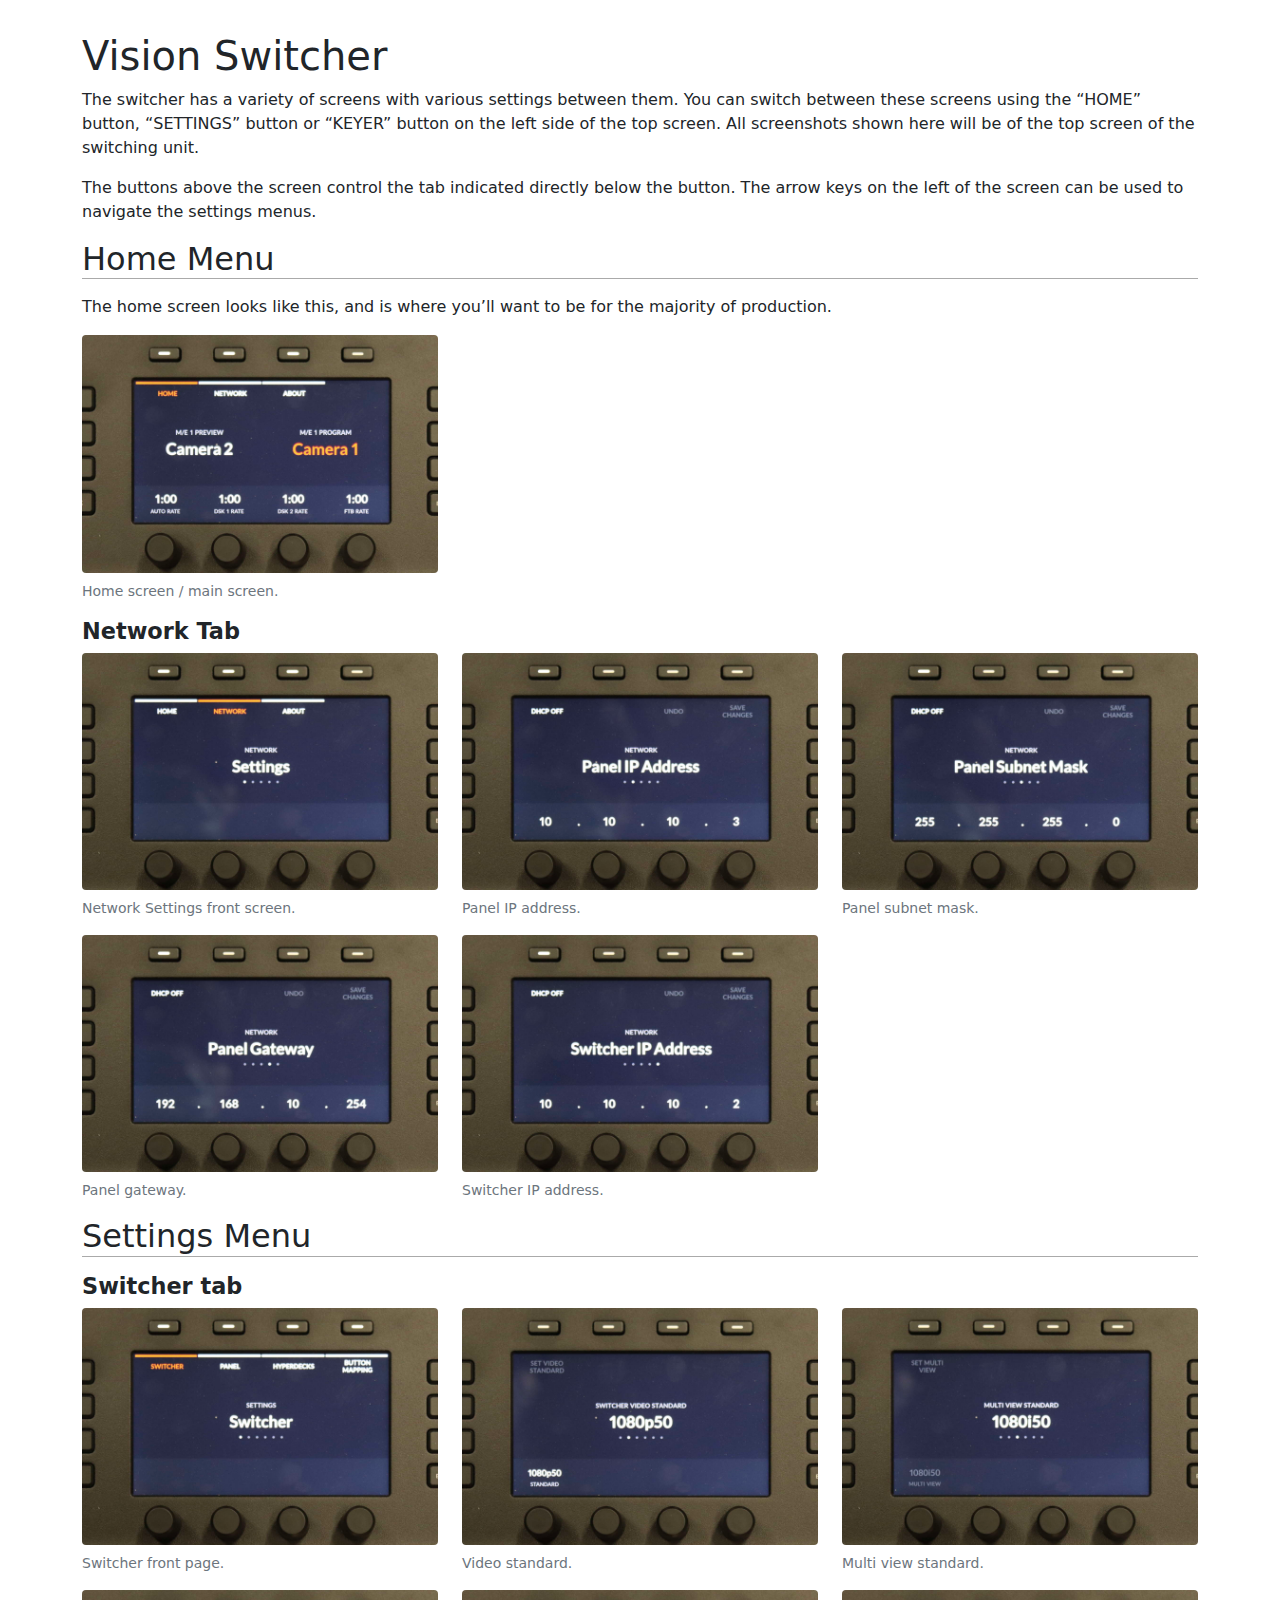
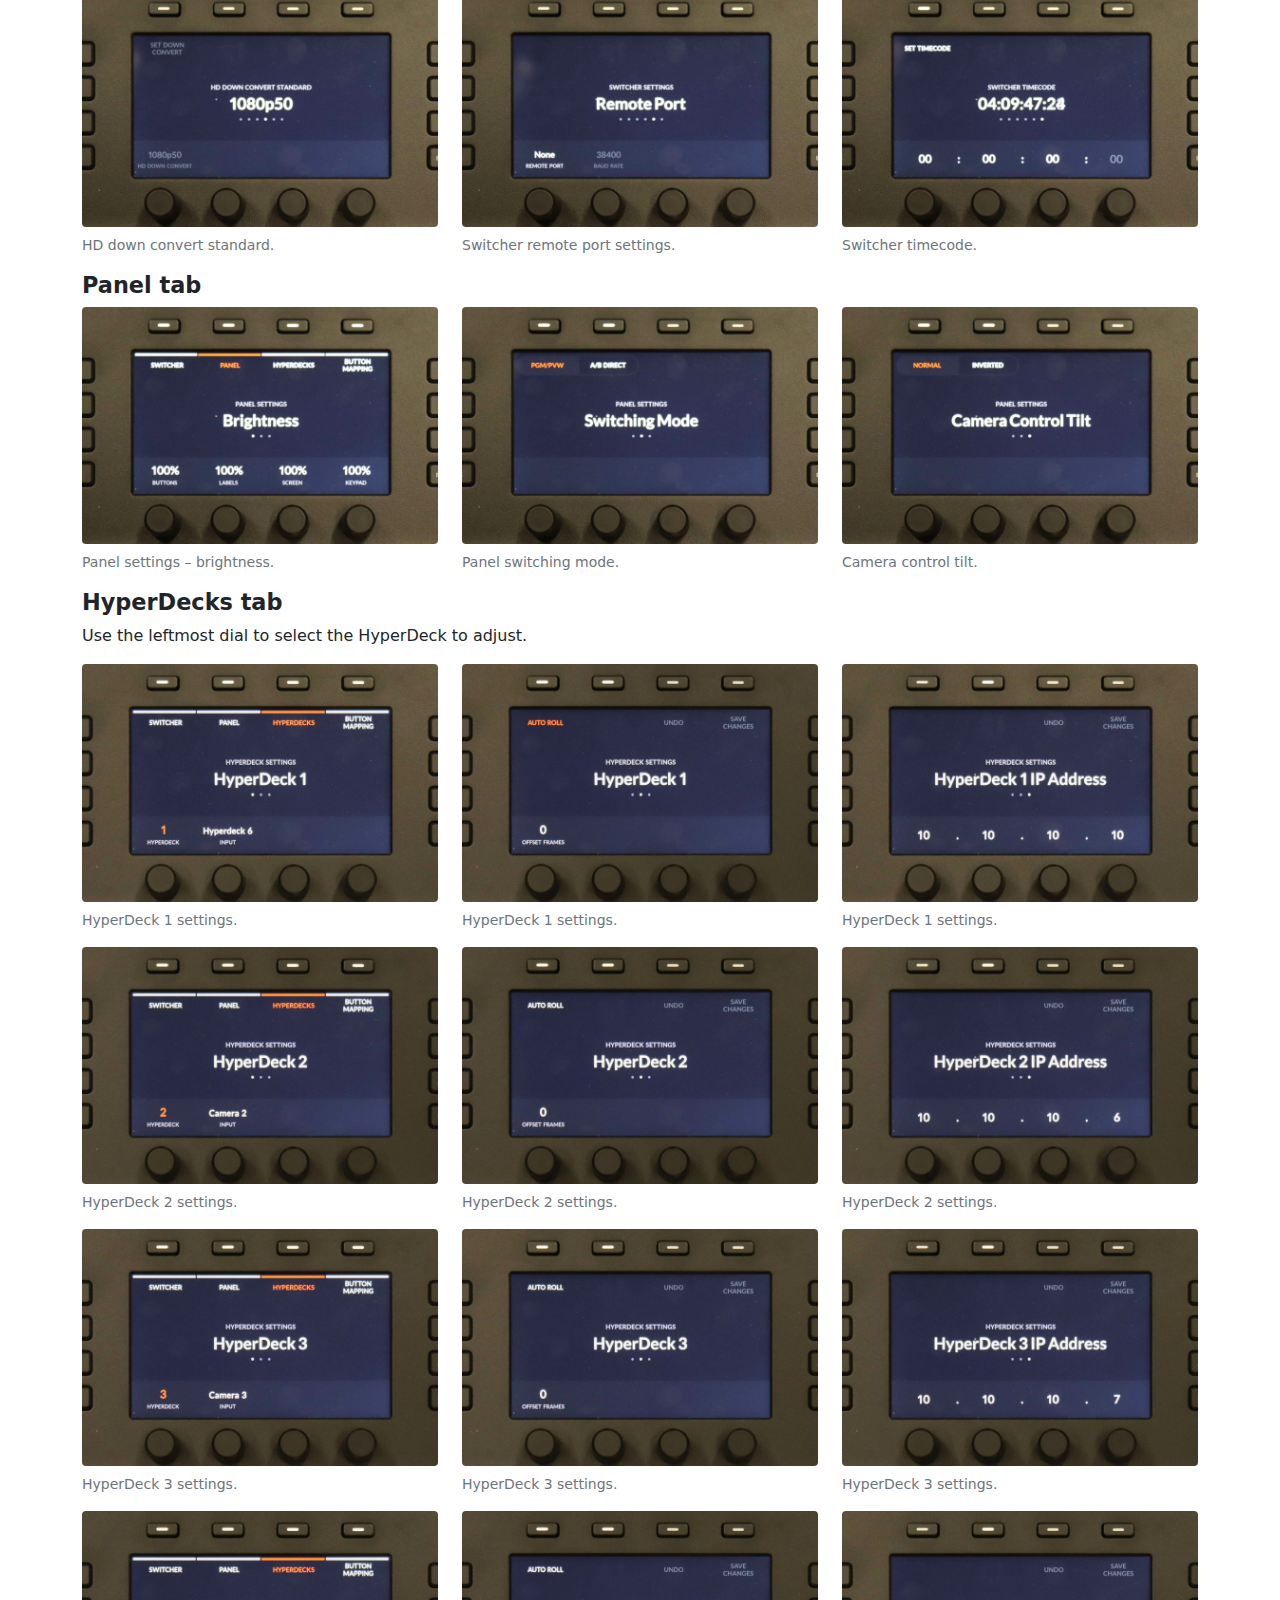
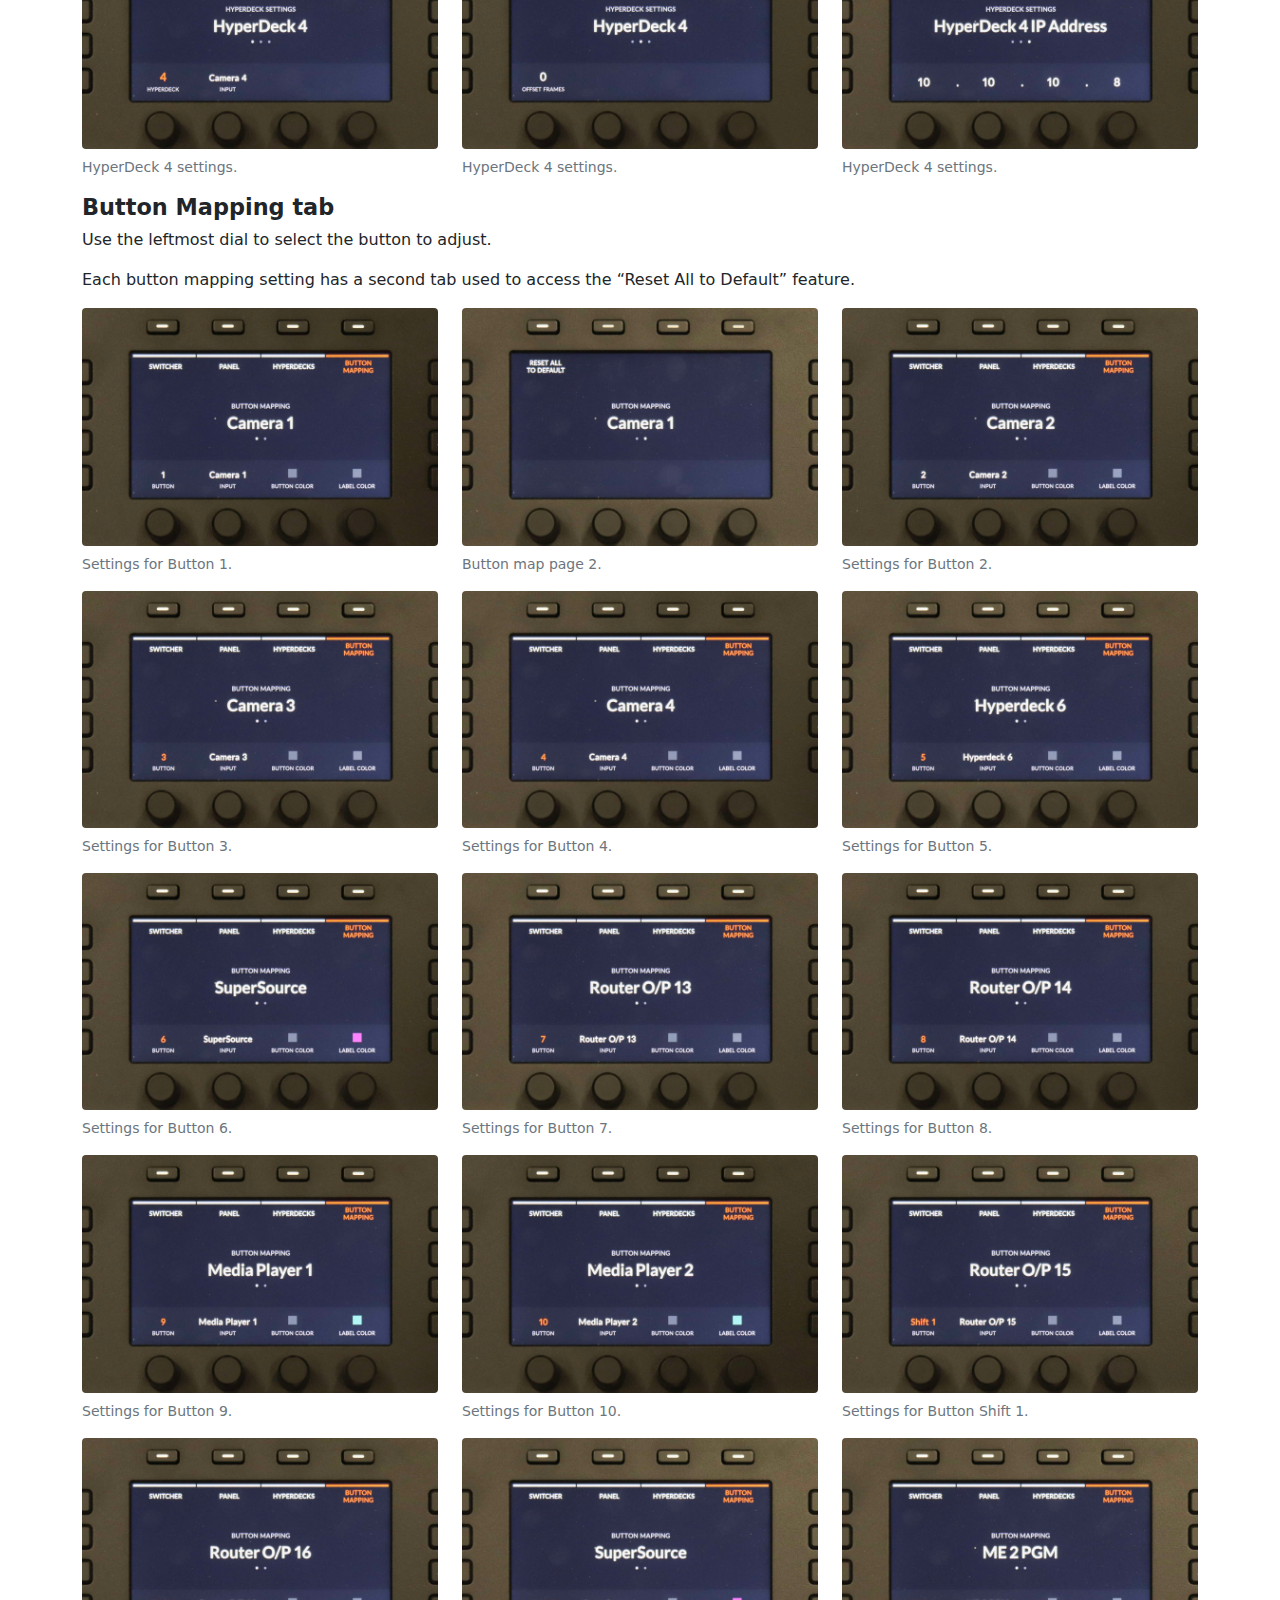
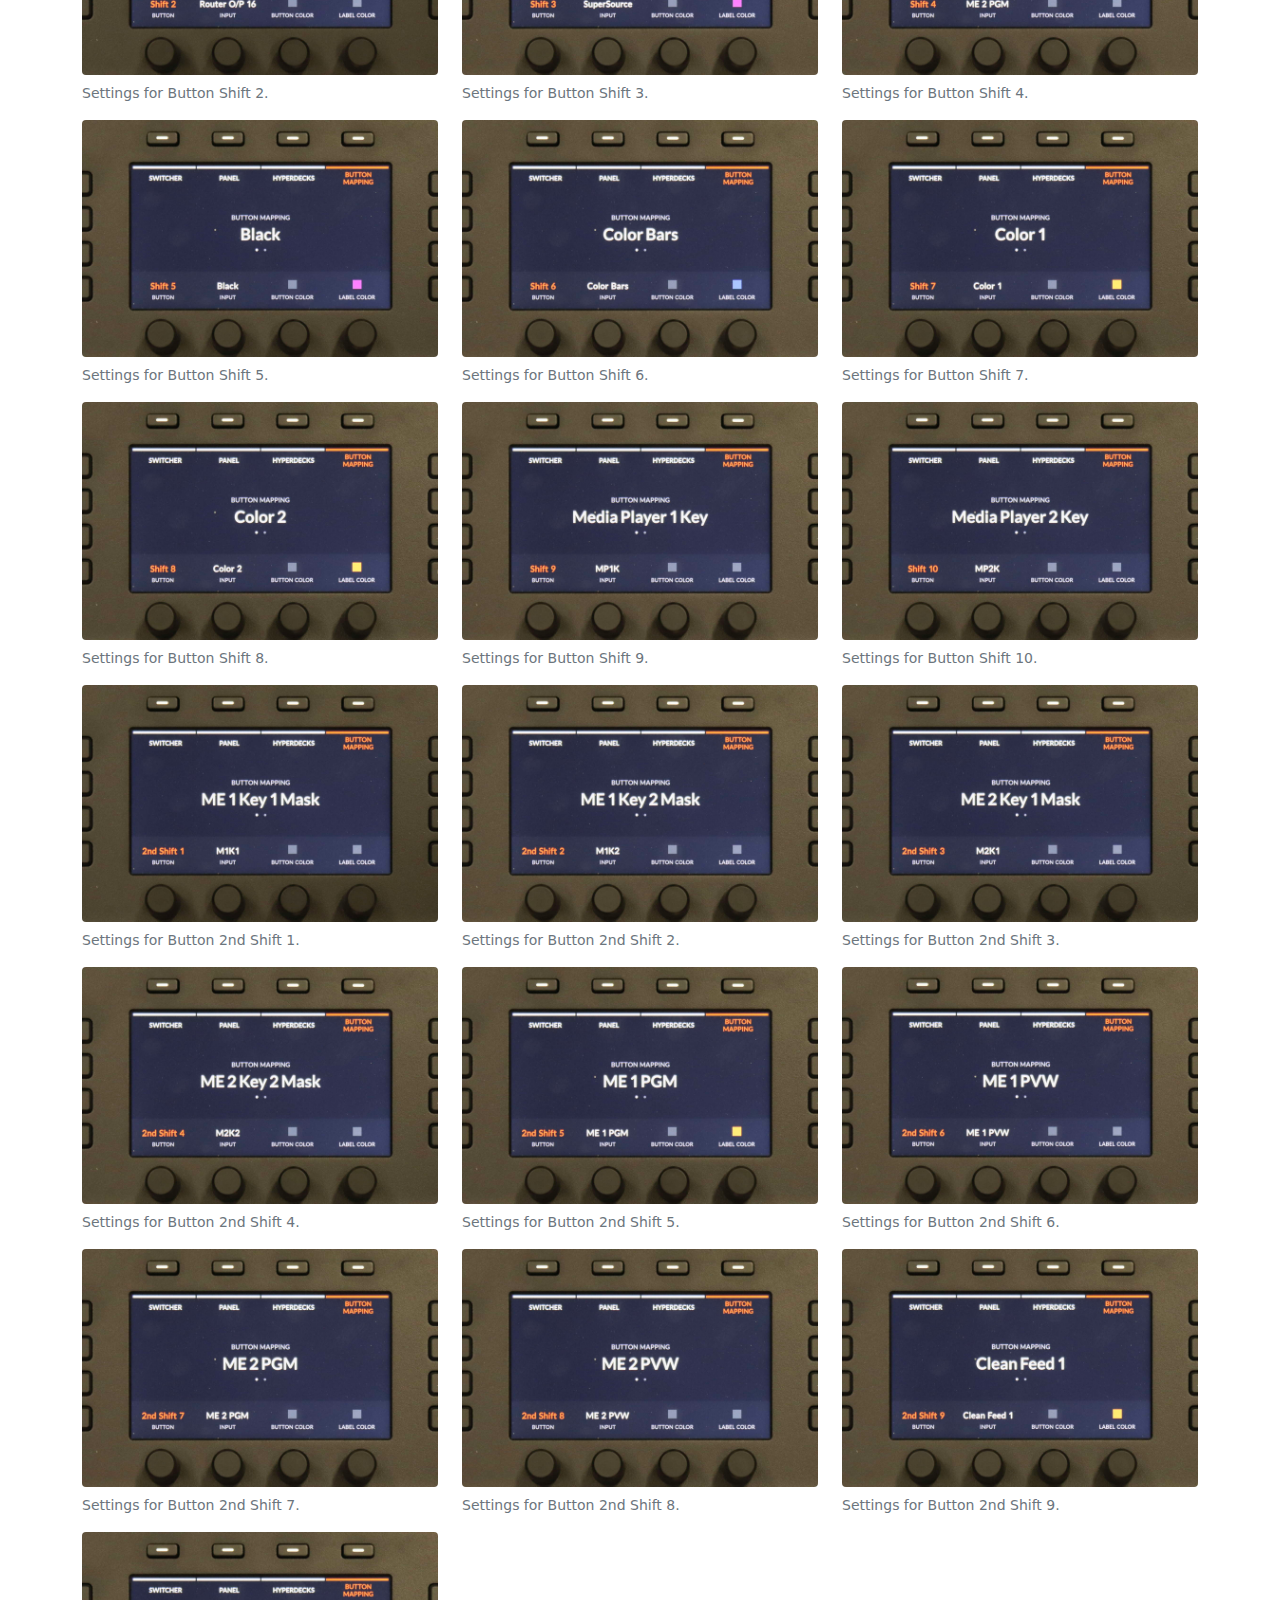
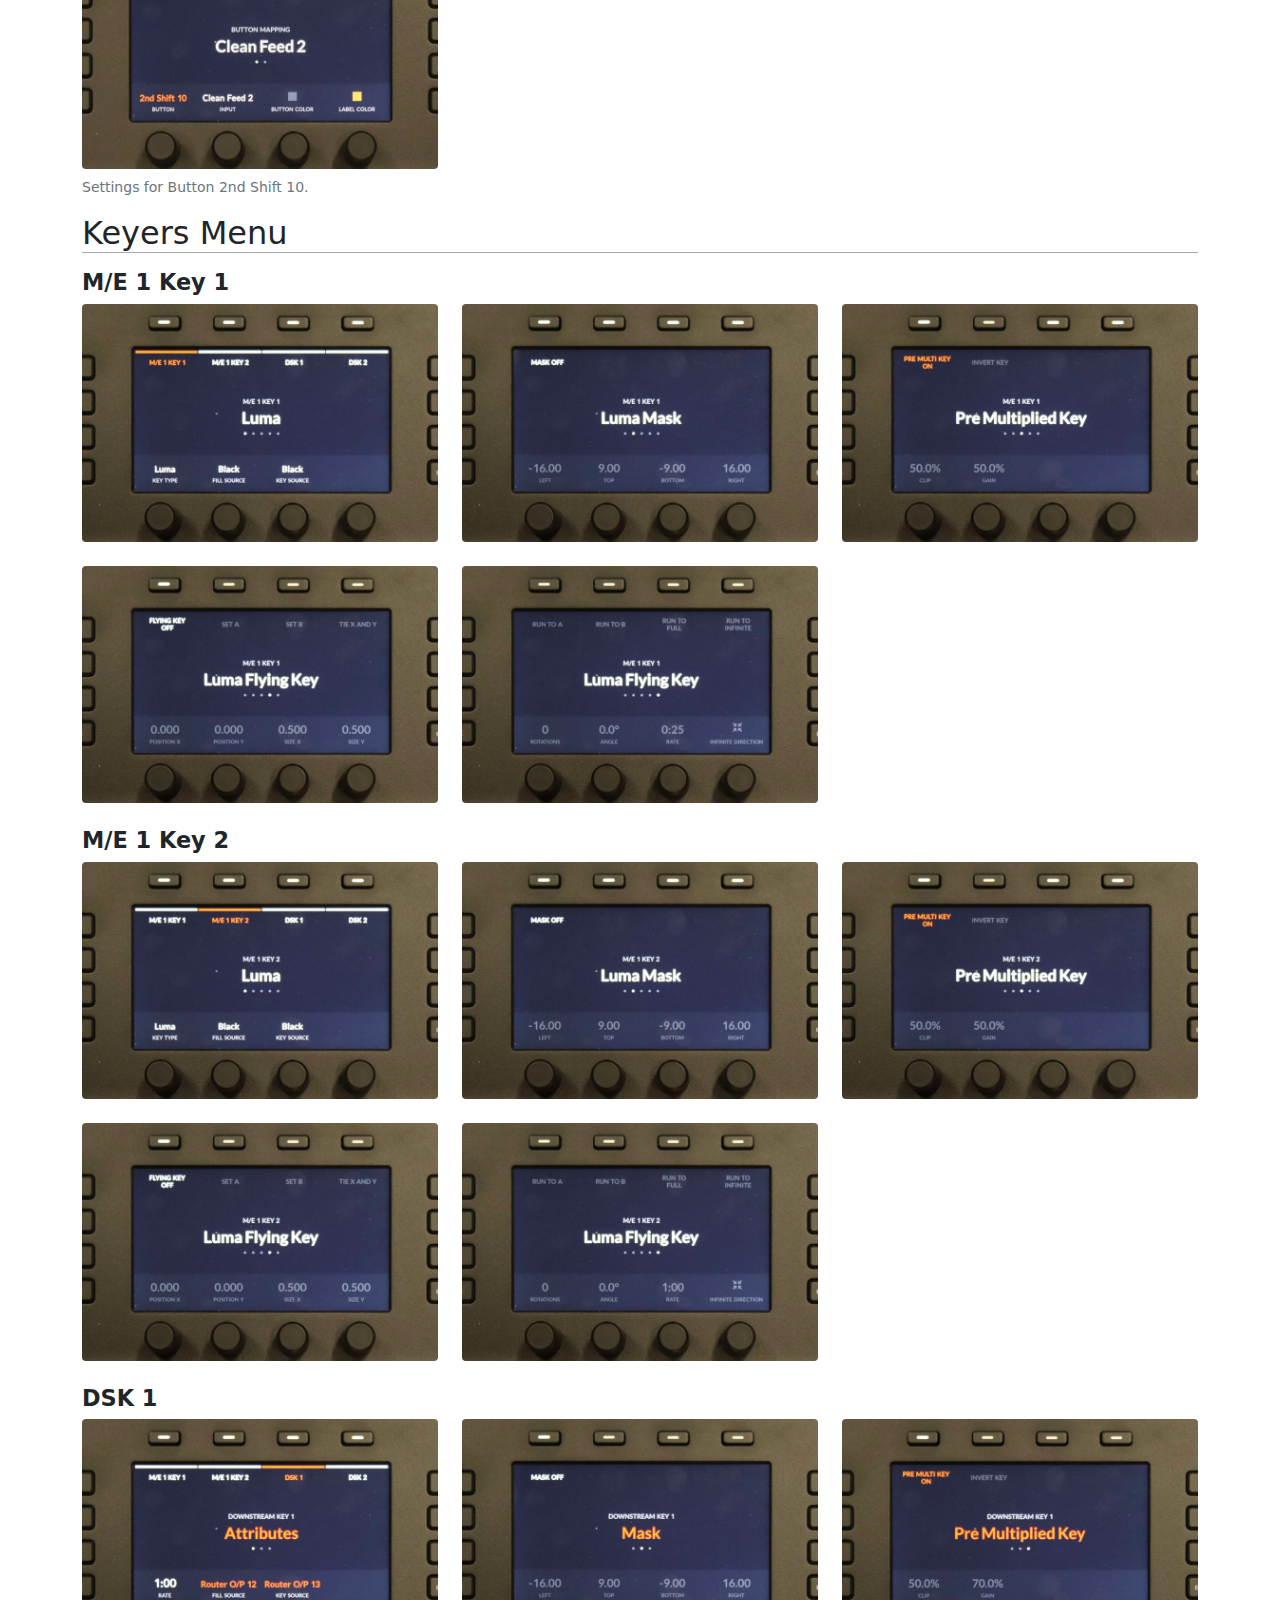
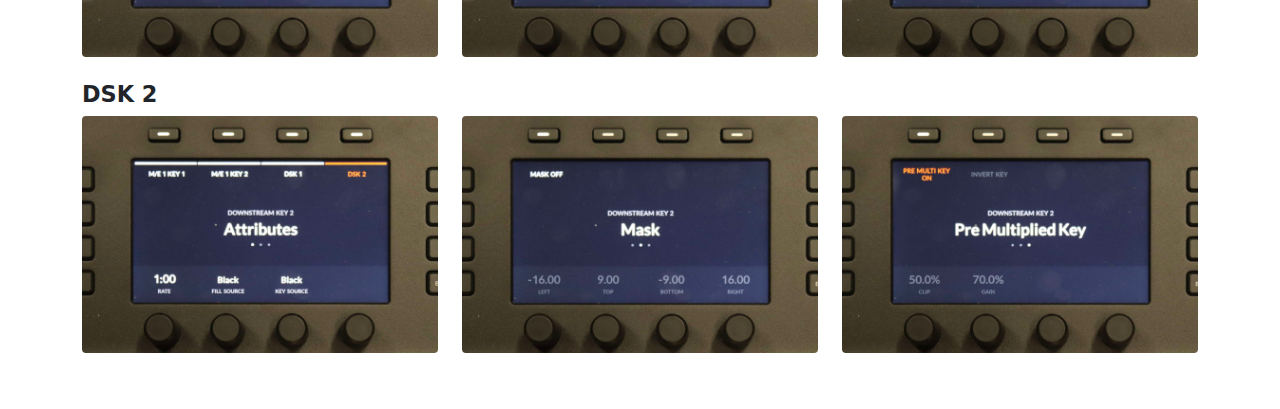
<file: switcher/index.html>
<!doctype html>

<html lang="en">
<head>
  <meta charset="utf-8">

  <title>Vision Switcher – VU TV Studio Settings Documentation</title>
  <meta name="description" content="Documentation for configuration inside the VU TV Studio.">
  <meta name="author" content="Victoria University">

  <link rel="stylesheet" href="../library/bootstrap-5.0.0-beta2-dist/css/bootstrap.css">
  <link rel="stylesheet" href="../stylesheets/main.css">

</head>

<body>
  <main class="container">
    <h1>Vision Switcher</h1>
      <p>The switcher has a variety of screens with various settings between them. You can switch between these screens using the “HOME” button, “SETTINGS” button or “KEYER” button on the left side of the top screen. All screenshots shown here will be of the top screen of the switching unit.</p>
      <p>The buttons above the screen control the tab indicated directly below the button. The arrow keys on the left of the screen can be used to navigate the settings menus.</p>

      <h2>Home Menu</h2>
      <p>The home screen looks like this, and is where you’ll want to be for the majority of production.</p>
      <div class="row screenshots-row">
        <div class="col-md-4">
          <figure class="figure">
            <a href="IMG_9588.jpg"><img src="IMG_9588.jpg" class="figure-img img-fluid rounded" alt="Screenshot of CCU"></a>
            <figcaption class="figure-caption">Home screen / main screen.</figcaption>
          </figure>
        </div>
      </div>

      <h3>Network Tab</h3>
      <div class="row screenshots-row">
        <div class="col-md-4">
          <figure class="figure">
            <a href="IMG_9589.jpg"><img src="IMG_9589.jpg" class="figure-img img-fluid rounded" alt="Screenshot of CCU"></a>
            <figcaption class="figure-caption">Network Settings front screen.</figcaption>
          </figure>
        </div>
        <div class="col-md-4">
          <figure class="figure">
            <a href="IMG_9590.jpg"><img src="IMG_9590.jpg" class="figure-img img-fluid rounded" alt="Screenshot of CCU"></a>
            <figcaption class="figure-caption">Panel IP address.</figcaption>
          </figure>
        </div>
        <div class="col-md-4">
          <figure class="figure">
            <a href="IMG_9591.jpg"><img src="IMG_9591.jpg" class="figure-img img-fluid rounded" alt="Screenshot of CCU"></a>
            <figcaption class="figure-caption">Panel subnet mask.</figcaption>
          </figure>
        </div>
      </div>
      <div class="row screenshots-row">
        <div class="col-md-4">
          <figure class="figure">
            <a href="IMG_9592.jpg"><img src="IMG_9592.jpg" class="figure-img img-fluid rounded" alt="Screenshot of CCU"></a>
            <figcaption class="figure-caption">Panel gateway.</figcaption>
          </figure>
        </div>
        <div class="col-md-4">
          <figure class="figure">
            <a href="IMG_9593.jpg"><img src="IMG_9593.jpg" class="figure-img img-fluid rounded" alt="Screenshot of CCU"></a>
            <figcaption class="figure-caption">Switcher IP address.</figcaption>
          </figure>
        </div>
      </div>

      <h2>Settings Menu</h2>
      <h3>Switcher tab</h3>
      <div class="row screenshots-row">
        <div class="col-md-4">
          <figure class="figure">
            <a href="IMG_9594.jpg"><img src="IMG_9594.jpg" class="figure-img img-fluid rounded" alt="Screenshot of CCU"></a>
            <figcaption class="figure-caption">Switcher front page.</figcaption>
          </figure>
        </div>
        <div class="col-md-4">
          <figure class="figure">
            <a href="IMG_9595.jpg"><img src="IMG_9595.jpg" class="figure-img img-fluid rounded" alt="Screenshot of CCU"></a>
            <figcaption class="figure-caption">Video standard.</figcaption>
          </figure>
        </div>
        <div class="col-md-4">
          <figure class="figure">
            <a href="IMG_9596.jpg"><img src="IMG_9596.jpg" class="figure-img img-fluid rounded" alt="Screenshot of CCU"></a>
            <figcaption class="figure-caption">Multi view standard.</figcaption>
          </figure>
        </div>
      </div>
      <div class="row screenshots-row">
        <div class="col-md-4">
          <figure class="figure">
            <a href="IMG_9597.jpg"><img src="IMG_9597.jpg" class="figure-img img-fluid rounded" alt="Screenshot of CCU"></a>
            <figcaption class="figure-caption">HD down convert standard.</figcaption>
          </figure>
        </div>
        <div class="col-md-4">
          <figure class="figure">
            <a href="IMG_9598.jpg"><img src="IMG_9598.jpg" class="figure-img img-fluid rounded" alt="Screenshot of CCU"></a>
            <figcaption class="figure-caption">Switcher remote port settings.</figcaption>
          </figure>
        </div>
        <div class="col-md-4">
          <figure class="figure">
            <a href="IMG_9599.jpg"><img src="IMG_9599.jpg" class="figure-img img-fluid rounded" alt="Screenshot of CCU"></a>
            <figcaption class="figure-caption">Switcher timecode.</figcaption>
          </figure>
        </div>
      </div>

      <h3>Panel tab</h3>
      <div class="row screenshots-row">
        <div class="col-md-4">
          <figure class="figure">
            <a href="IMG_9600.jpg"><img src="IMG_9600.jpg" class="figure-img img-fluid rounded" alt="Screenshot of CCU"></a>
            <figcaption class="figure-caption">Panel settings – brightness.</figcaption>
          </figure>
        </div>
        <div class="col-md-4">
          <figure class="figure">
            <a href="IMG_9601.jpg"><img src="IMG_9601.jpg" class="figure-img img-fluid rounded" alt="Screenshot of CCU"></a>
            <figcaption class="figure-caption">Panel switching mode.</figcaption>
          </figure>
        </div>
        <div class="col-md-4">
          <figure class="figure">
            <a href="IMG_9602.jpg"><img src="IMG_9602.jpg" class="figure-img img-fluid rounded" alt="Screenshot of CCU"></a>
            <figcaption class="figure-caption">Camera control tilt.</figcaption>
          </figure>
        </div>
      </div>

      <h3>HyperDecks tab</h3>
      <p>Use the leftmost dial to select the HyperDeck to adjust.</p>
      <div class="row screenshots-row">
        <div class="col-md-4">
          <figure class="figure">
            <a href="IMG_9624.jpg"><img src="IMG_9624.jpg" class="figure-img img-fluid rounded" alt="Screenshot of CCU"></a>
            <figcaption class="figure-caption">HyperDeck 1 settings.</figcaption>
          </figure>
        </div>
        <div class="col-md-4">
          <figure class="figure">
            <a href="IMG_9625.jpg"><img src="IMG_9625.jpg" class="figure-img img-fluid rounded" alt="Screenshot of CCU"></a>
            <figcaption class="figure-caption">HyperDeck 1 settings.</figcaption>
          </figure>
        </div>
        <div class="col-md-4">
          <figure class="figure">
            <a href="IMG_9626.jpg"><img src="IMG_9626.jpg" class="figure-img img-fluid rounded" alt="Screenshot of CCU"></a>
            <figcaption class="figure-caption">HyperDeck 1 settings.</figcaption>
          </figure>
        </div>
      </div>
      <div class="row screenshots-row">
        <div class="col-md-4">
          <figure class="figure">
            <a href="IMG_9627.jpg"><img src="IMG_9627.jpg" class="figure-img img-fluid rounded" alt="Screenshot of CCU"></a>
            <figcaption class="figure-caption">HyperDeck 2 settings.</figcaption>
          </figure>
        </div>
        <div class="col-md-4">
          <figure class="figure">
            <a href="IMG_9628.jpg"><img src="IMG_9628.jpg" class="figure-img img-fluid rounded" alt="Screenshot of CCU"></a>
            <figcaption class="figure-caption">HyperDeck 2 settings.</figcaption>
          </figure>
        </div>
        <div class="col-md-4">
          <figure class="figure">
            <a href="IMG_9629.jpg"><img src="IMG_9629.jpg" class="figure-img img-fluid rounded" alt="Screenshot of CCU"></a>
            <figcaption class="figure-caption">HyperDeck 2 settings.</figcaption>
          </figure>
        </div>
      </div>
      <div class="row screenshots-row">
        <div class="col-md-4">
          <figure class="figure">
            <a href="IMG_9630.jpg"><img src="IMG_9630.jpg" class="figure-img img-fluid rounded" alt="Screenshot of CCU"></a>
            <figcaption class="figure-caption">HyperDeck 3 settings.</figcaption>
          </figure>
        </div>
        <div class="col-md-4">
          <figure class="figure">
            <a href="IMG_9631.jpg"><img src="IMG_9631.jpg" class="figure-img img-fluid rounded" alt="Screenshot of CCU"></a>
            <figcaption class="figure-caption">HyperDeck 3 settings.</figcaption>
          </figure>
        </div>
        <div class="col-md-4">
          <figure class="figure">
            <a href="IMG_9632.jpg"><img src="IMG_9632.jpg" class="figure-img img-fluid rounded" alt="Screenshot of CCU"></a>
            <figcaption class="figure-caption">HyperDeck 3 settings.</figcaption>
          </figure>
        </div>
      </div>
      <div class="row screenshots-row">
        <div class="col-md-4">
          <figure class="figure">
            <a href="IMG_9633.jpg"><img src="IMG_9633.jpg" class="figure-img img-fluid rounded" alt="Screenshot of CCU"></a>
            <figcaption class="figure-caption">HyperDeck 4 settings.</figcaption>
          </figure>
        </div>
        <div class="col-md-4">
          <figure class="figure">
            <a href="IMG_9634.jpg"><img src="IMG_9634.jpg" class="figure-img img-fluid rounded" alt="Screenshot of CCU"></a>
            <figcaption class="figure-caption">HyperDeck 4 settings.</figcaption>
          </figure>
        </div>
        <div class="col-md-4">
          <figure class="figure">
            <a href="IMG_9635.jpg"><img src="IMG_9635.jpg" class="figure-img img-fluid rounded" alt="Screenshot of CCU"></a>
            <figcaption class="figure-caption">HyperDeck 4 settings.</figcaption>
          </figure>
        </div>
      </div>

      <h3>Button Mapping tab</h3>
      <p>Use the leftmost dial to select the button to adjust.</p>
      <p>Each button mapping setting has a second tab used to access the “Reset All to Default” feature.</p>
      <div class="row screenshots-row">
        <div class="col-md-4">
          <figure class="figure">
            <a href="IMG_9636.jpg"><img src="IMG_9636.jpg" class="figure-img img-fluid rounded" alt="Screenshot of CCU"></a>
            <figcaption class="figure-caption">Settings for Button 1.</figcaption>
          </figure>
        </div>
        <div class="col-md-4">
          <figure class="figure">
            <a href="IMG_9637.jpg"><img src="IMG_9637.jpg" class="figure-img img-fluid rounded" alt="Screenshot of CCU"></a>
            <figcaption class="figure-caption">Button map page 2.</figcaption>
          </figure>
        </div>
        <div class="col-md-4">
          <figure class="figure">
            <a href="IMG_9638.jpg"><img src="IMG_9638.jpg" class="figure-img img-fluid rounded" alt="Screenshot of CCU"></a>
            <figcaption class="figure-caption">Settings for Button 2.</figcaption>
          </figure>
        </div>
      </div>
      <div class="row screenshots-row">
        <div class="col-md-4">
          <figure class="figure">
            <a href="IMG_9639.jpg"><img src="IMG_9639.jpg" class="figure-img img-fluid rounded" alt="Screenshot of CCU"></a>
            <figcaption class="figure-caption">Settings for Button 3.</figcaption>
          </figure>
        </div>
        <div class="col-md-4">
          <figure class="figure">
            <a href="IMG_9640.jpg"><img src="IMG_9640.jpg" class="figure-img img-fluid rounded" alt="Screenshot of CCU"></a>
            <figcaption class="figure-caption">Settings for Button 4.</figcaption>
          </figure>
        </div>
        <div class="col-md-4">
          <figure class="figure">
            <a href="IMG_9641.jpg"><img src="IMG_9641.jpg" class="figure-img img-fluid rounded" alt="Screenshot of CCU"></a>
            <figcaption class="figure-caption">Settings for Button 5.</figcaption>
          </figure>
        </div>
      </div>
      <div class="row screenshots-row">
        <div class="col-md-4">
          <figure class="figure">
            <a href="IMG_9642.jpg"><img src="IMG_9642.jpg" class="figure-img img-fluid rounded" alt="Screenshot of CCU"></a>
            <figcaption class="figure-caption">Settings for Button 6.</figcaption>
          </figure>
        </div>
        <div class="col-md-4">
          <figure class="figure">
            <a href="IMG_9643.jpg"><img src="IMG_9643.jpg" class="figure-img img-fluid rounded" alt="Screenshot of CCU"></a>
            <figcaption class="figure-caption">Settings for Button 7.</figcaption>
          </figure>
        </div>
        <div class="col-md-4">
          <figure class="figure">
            <a href="IMG_9644.jpg"><img src="IMG_9644.jpg" class="figure-img img-fluid rounded" alt="Screenshot of CCU"></a>
            <figcaption class="figure-caption">Settings for Button 8.</figcaption>
          </figure>
        </div>
      </div>
      <div class="row screenshots-row">
        <div class="col-md-4">
          <figure class="figure">
            <a href="IMG_9645.jpg"><img src="IMG_9645.jpg" class="figure-img img-fluid rounded" alt="Screenshot of CCU"></a>
            <figcaption class="figure-caption">Settings for Button 9.</figcaption>
          </figure>
        </div>
        <div class="col-md-4">
          <figure class="figure">
            <a href="IMG_9646.jpg"><img src="IMG_9646.jpg" class="figure-img img-fluid rounded" alt="Screenshot of CCU"></a>
            <figcaption class="figure-caption">Settings for Button 10.</figcaption>
          </figure>
        </div>
        <div class="col-md-4">
          <figure class="figure">
            <a href="IMG_9647.jpg"><img src="IMG_9647.jpg" class="figure-img img-fluid rounded" alt="Screenshot of CCU"></a>
            <figcaption class="figure-caption">Settings for Button Shift 1.</figcaption>
          </figure>
        </div>
      </div>
      <div class="row screenshots-row">
        <div class="col-md-4">
          <figure class="figure">
            <a href="IMG_9648.jpg"><img src="IMG_9648.jpg" class="figure-img img-fluid rounded" alt="Screenshot of CCU"></a>
            <figcaption class="figure-caption">Settings for Button Shift 2.</figcaption>
          </figure>
        </div>
        <div class="col-md-4">
          <figure class="figure">
            <a href="IMG_9649.jpg"><img src="IMG_9649.jpg" class="figure-img img-fluid rounded" alt="Screenshot of CCU"></a>
            <figcaption class="figure-caption">Settings for Button Shift 3.</figcaption>
          </figure>
        </div>
        <div class="col-md-4">
          <figure class="figure">
            <a href="IMG_9650.jpg"><img src="IMG_9650.jpg" class="figure-img img-fluid rounded" alt="Screenshot of CCU"></a>
            <figcaption class="figure-caption">Settings for Button Shift 4.</figcaption>
          </figure>
        </div>
      </div>
      <div class="row screenshots-row">
        <div class="col-md-4">
          <figure class="figure">
            <a href="IMG_9651.jpg"><img src="IMG_9651.jpg" class="figure-img img-fluid rounded" alt="Screenshot of CCU"></a>
            <figcaption class="figure-caption">Settings for Button Shift 5.</figcaption>
          </figure>
        </div>
        <div class="col-md-4">
          <figure class="figure">
            <a href="IMG_9652.jpg"><img src="IMG_9652.jpg" class="figure-img img-fluid rounded" alt="Screenshot of CCU"></a>
            <figcaption class="figure-caption">Settings for Button Shift 6.</figcaption>
          </figure>
        </div>
        <div class="col-md-4">
          <figure class="figure">
            <a href="IMG_9653.jpg"><img src="IMG_9653.jpg" class="figure-img img-fluid rounded" alt="Screenshot of CCU"></a>
            <figcaption class="figure-caption">Settings for Button Shift 7.</figcaption>
          </figure>
        </div>
      </div>
      <div class="row screenshots-row">
        <div class="col-md-4">
          <figure class="figure">
            <a href="IMG_9654.jpg"><img src="IMG_9654.jpg" class="figure-img img-fluid rounded" alt="Screenshot of CCU"></a>
            <figcaption class="figure-caption">Settings for Button Shift 8.</figcaption>
          </figure>
        </div>
        <div class="col-md-4">
          <figure class="figure">
            <a href="IMG_9655.jpg"><img src="IMG_9655.jpg" class="figure-img img-fluid rounded" alt="Screenshot of CCU"></a>
            <figcaption class="figure-caption">Settings for Button Shift 9.</figcaption>
          </figure>
        </div>
        <div class="col-md-4">
          <figure class="figure">
            <a href="IMG_9656.jpg"><img src="IMG_9656.jpg" class="figure-img img-fluid rounded" alt="Screenshot of CCU"></a>
            <figcaption class="figure-caption">Settings for Button Shift 10.</figcaption>
          </figure>
        </div>
      </div>
      <div class="row screenshots-row">
        <div class="col-md-4">
          <figure class="figure">
            <a href="IMG_9657.jpg"><img src="IMG_9657.jpg" class="figure-img img-fluid rounded" alt="Screenshot of CCU"></a>
            <figcaption class="figure-caption">Settings for Button 2nd Shift 1.</figcaption>
          </figure>
        </div>
        <div class="col-md-4">
          <figure class="figure">
            <a href="IMG_9658.jpg"><img src="IMG_9658.jpg" class="figure-img img-fluid rounded" alt="Screenshot of CCU"></a>
            <figcaption class="figure-caption">Settings for Button 2nd Shift 2.</figcaption>
          </figure>
        </div>
        <div class="col-md-4">
          <figure class="figure">
            <a href="IMG_9659.jpg"><img src="IMG_9659.jpg" class="figure-img img-fluid rounded" alt="Screenshot of CCU"></a>
            <figcaption class="figure-caption">Settings for Button 2nd Shift 3.</figcaption>
          </figure>
        </div>
      </div>
      <div class="row screenshots-row">
        <div class="col-md-4">
          <figure class="figure">
            <a href="IMG_9660.jpg"><img src="IMG_9660.jpg" class="figure-img img-fluid rounded" alt="Screenshot of CCU"></a>
            <figcaption class="figure-caption">Settings for Button 2nd Shift 4.</figcaption>
          </figure>
        </div>
        <div class="col-md-4">
          <figure class="figure">
            <a href="IMG_9661.jpg"><img src="IMG_9661.jpg" class="figure-img img-fluid rounded" alt="Screenshot of CCU"></a>
            <figcaption class="figure-caption">Settings for Button 2nd Shift 5.</figcaption>
          </figure>
        </div>
        <div class="col-md-4">
          <figure class="figure">
            <a href="IMG_9662.jpg"><img src="IMG_9662.jpg" class="figure-img img-fluid rounded" alt="Screenshot of CCU"></a>
            <figcaption class="figure-caption">Settings for Button 2nd Shift 6.</figcaption>
          </figure>
        </div>
      </div>
      <div class="row screenshots-row">
        <div class="col-md-4">
          <figure class="figure">
            <a href="IMG_9663.jpg"><img src="IMG_9663.jpg" class="figure-img img-fluid rounded" alt="Screenshot of CCU"></a>
            <figcaption class="figure-caption">Settings for Button 2nd Shift 7.</figcaption>
          </figure>
        </div>
        <div class="col-md-4">
          <figure class="figure">
            <a href="IMG_9664.jpg"><img src="IMG_9664.jpg" class="figure-img img-fluid rounded" alt="Screenshot of CCU"></a>
            <figcaption class="figure-caption">Settings for Button 2nd Shift 8.</figcaption>
          </figure>
        </div>
        <div class="col-md-4">
          <figure class="figure">
            <a href="IMG_9665.jpg"><img src="IMG_9665.jpg" class="figure-img img-fluid rounded" alt="Screenshot of CCU"></a>
            <figcaption class="figure-caption">Settings for Button 2nd Shift 9.</figcaption>
          </figure>
        </div>
      </div>
      <div class="row screenshots-row">
        <div class="col-md-4">
          <figure class="figure">
            <a href="IMG_9663.jpg"><img src="IMG_9666.jpg" class="figure-img img-fluid rounded" alt="Screenshot of CCU"></a>
            <figcaption class="figure-caption">Settings for Button 2nd Shift 10.</figcaption>
          </figure>
        </div>
      </div>

      <h2>Keyers Menu</h2>
      <h3>M/E 1 Key 1</h3>
      <div class="row screenshots-row">
        <div class="col-md-4">
          <figure class="figure">
            <a href="IMG_9608.jpg"><img src="IMG_9608.jpg" class="figure-img img-fluid rounded" alt="Screenshot of CCU"></a>
          </figure>
        </div>
        <div class="col-md-4">
          <figure class="figure">
            <a href="IMG_9609.jpg"><img src="IMG_9609.jpg" class="figure-img img-fluid rounded" alt="Screenshot of CCU"></a>
          </figure>
        </div>
        <div class="col-md-4">
          <figure class="figure">
            <a href="IMG_9610.jpg"><img src="IMG_9610.jpg" class="figure-img img-fluid rounded" alt="Screenshot of CCU"></a>
          </figure>
        </div>
      </div>
      <div class="row screenshots-row">
        <div class="col-md-4">
          <figure class="figure">
            <a href="IMG_9611.jpg"><img src="IMG_9611.jpg" class="figure-img img-fluid rounded" alt="Screenshot of CCU"></a>
          </figure>
        </div>
        <div class="col-md-4">
          <figure class="figure">
            <a href="IMG_9612.jpg"><img src="IMG_9612.jpg" class="figure-img img-fluid rounded" alt="Screenshot of CCU"></a>
          </figure>
        </div>
      </div>

      <h3>M/E 1 Key 2</h3>
      <div class="row screenshots-row"> 
        <div class="col-md-4">
          <figure class="figure">
            <a href="IMG_9613.jpg"><img src="IMG_9613.jpg" class="figure-img img-fluid rounded" alt="Screenshot of CCU"></a>
          </figure>
        </div>
        <div class="col-md-4">
          <figure class="figure">
            <a href="IMG_9614.jpg"><img src="IMG_9614.jpg" class="figure-img img-fluid rounded" alt="Screenshot of CCU"></a>
          </figure>
        </div>
        <div class="col-md-4">
          <figure class="figure">
            <a href="IMG_9615.jpg"><img src="IMG_9615.jpg" class="figure-img img-fluid rounded" alt="Screenshot of CCU"></a>
          </figure>
        </div>
      </div>
      <div class="row screenshots-row"> 
        <div class="col-md-4">
          <figure class="figure">
            <a href="IMG_9616.jpg"><img src="IMG_9616.jpg" class="figure-img img-fluid rounded" alt="Screenshot of CCU"></a>
          </figure>
        </div>
        <div class="col-md-4">
          <figure class="figure">
            <a href="IMG_9617.jpg"><img src="IMG_9617.jpg" class="figure-img img-fluid rounded" alt="Screenshot of CCU"></a>
          </figure>
        </div>
      </div>

      <h3>DSK 1</h3>
      <div class="row screenshots-row"> 
        <div class="col-md-4">
          <figure class="figure">
            <a href="IMG_9618.jpg"><img src="IMG_9618.jpg" class="figure-img img-fluid rounded" alt="Screenshot of CCU"></a>
          </figure>
        </div>
        <div class="col-md-4">
          <figure class="figure">
            <a href="IMG_9619.jpg"><img src="IMG_9619.jpg" class="figure-img img-fluid rounded" alt="Screenshot of CCU"></a>
          </figure>
        </div>
        <div class="col-md-4">
          <figure class="figure">
            <a href="IMG_9620.jpg"><img src="IMG_9620.jpg" class="figure-img img-fluid rounded" alt="Screenshot of CCU"></a>
          </figure>
        </div>
      </div>
      
      <h3>DSK 2</h3>
      <div class="row screenshots-row"> 
        <div class="col-md-4">
          <figure class="figure">
            <a href="IMG_9621.jpg"><img src="IMG_9621.jpg" class="figure-img img-fluid rounded" alt="Screenshot of CCU"></a>
          </figure>
        </div>
        <div class="col-md-4">
          <figure class="figure">
            <a href="IMG_9622.jpg"><img src="IMG_9622.jpg" class="figure-img img-fluid rounded" alt="Screenshot of CCU"></a>
          </figure>
        </div>
        <div class="col-md-4">
          <figure class="figure">
            <a href="IMG_9623.jpg"><img src="IMG_9623.jpg" class="figure-img img-fluid rounded" alt="Screenshot of CCU"></a>
          </figure>
        </div>
      </div>
  </main>
</body>
</html>
</file>
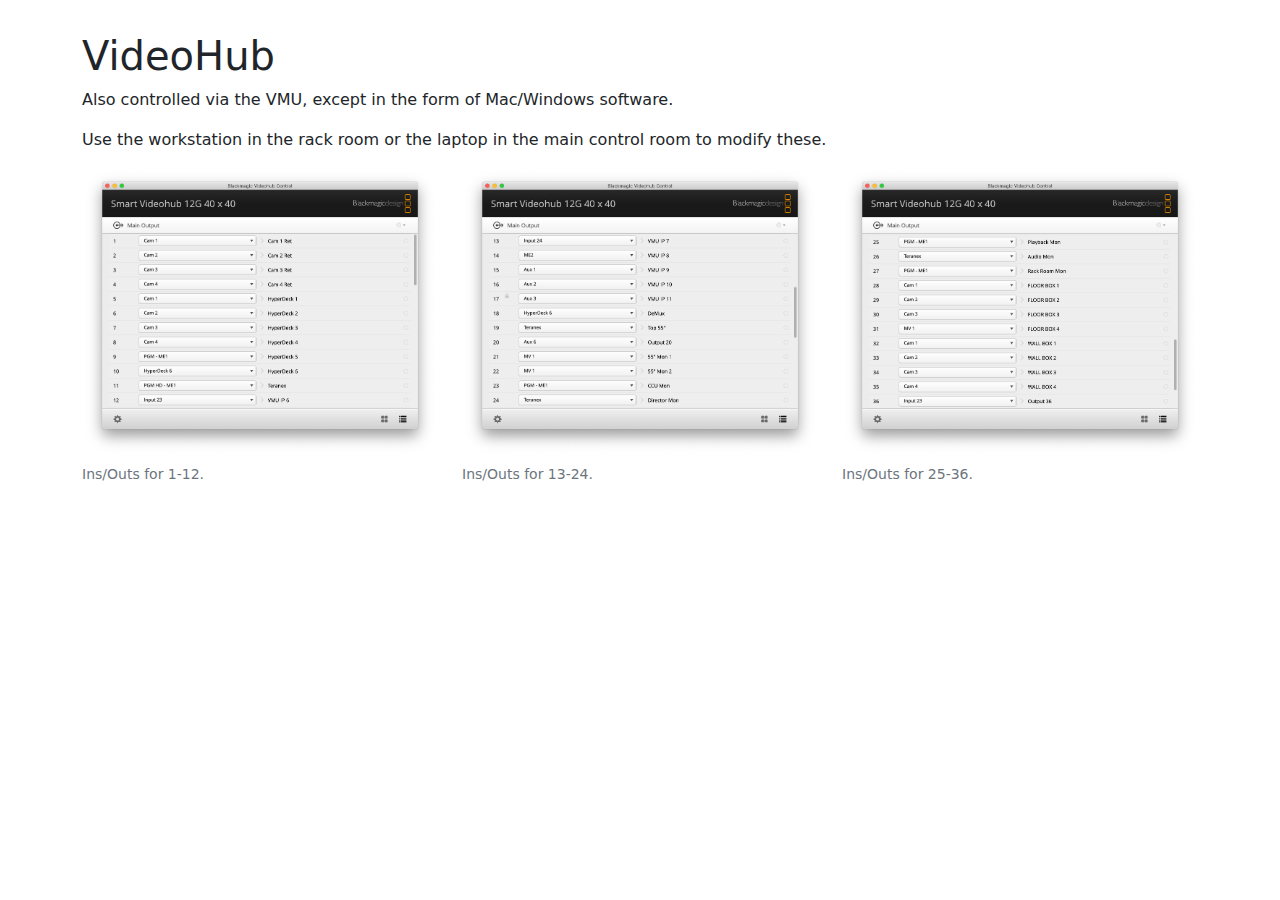
<file: videohub/index.html>
<!doctype html>

<html lang="en">
<head>
  <meta charset="utf-8">

  <title>VideoHub – VU TV Studio Settings Documentation</title>
  <meta name="description" content="Documentation for configuration inside the VU TV Studio.">
  <meta name="author" content="Victoria University">

  <link rel="stylesheet" href="../library/bootstrap-5.0.0-beta2-dist/css/bootstrap.css">
  <link rel="stylesheet" href="../stylesheets/main.css">

</head>

<body>
  <main class="container">
    <h1>VideoHub</h1>
      <p>Also controlled via the VMU, except in the form of Mac/Windows software.</p>
      <p>Use the workstation in the rack room or the laptop in the main control room to modify these.</p>

      <div class="row screenshots-row">
        <div class="col-md-4">
          <figure class="figure">
            <a href="1.png"><img src="1.png" class="figure-img img-fluid rounded" alt="Screenshot of VTR"></a>
            <figcaption class="figure-caption">Ins/Outs for 1-12.</figcaption>
          </figure>
        </div>
        <div class="col-md-4">
          <figure class="figure">
            <a href="2.png"><img src="2.png" class="figure-img img-fluid rounded" alt="Screenshot of VTR"></a>
            <figcaption class="figure-caption">Ins/Outs for 13-24.</figcaption>
          </figure>
        </div>
        <div class="col-md-4">
          <figure class="figure">
            <a href="3.png"><img src="3.png" class="figure-img img-fluid rounded" alt="Screenshot of VTR"></a>
            <figcaption class="figure-caption">Ins/Outs for 25-36.</figcaption>
          </figure>
        </div>
      </div>
  </main>
</body>
</html>
</file>
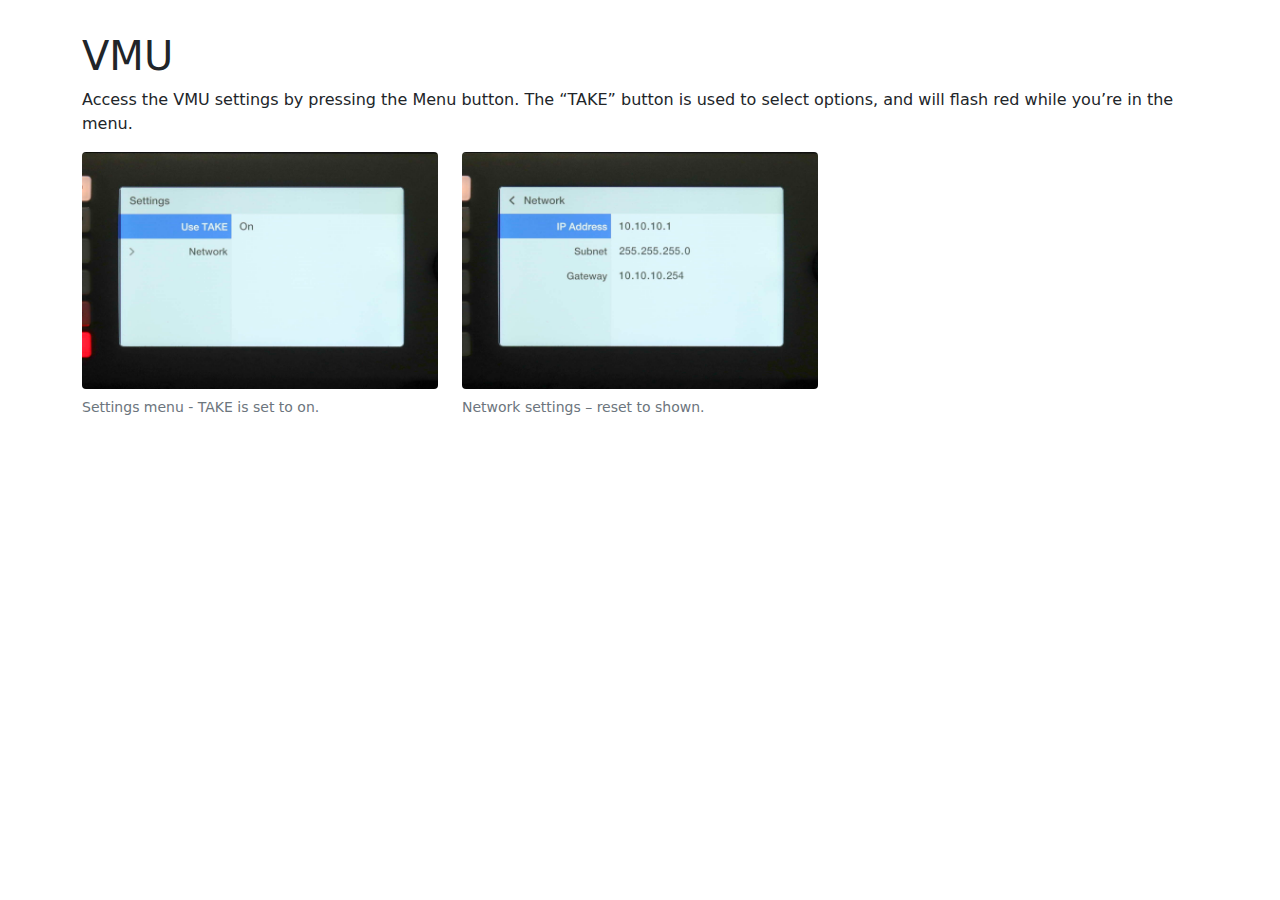
<file: vmu/index.html>
<!doctype html>

<html lang="en">
<head>
  <meta charset="utf-8">

  <title>VMU – VU TV Studio Settings Documentation</title>
  <meta name="description" content="Documentation for configuration inside the VU TV Studio.">
  <meta name="author" content="Victoria University">

  <link rel="stylesheet" href="../library/bootstrap-5.0.0-beta2-dist/css/bootstrap.css">
  <link rel="stylesheet" href="../stylesheets/main.css">

</head>

<body>
  <main class="container">
    <h1>VMU</h1>
      <p>Access the VMU settings by pressing the Menu button. The “TAKE” button is used to select options, and will flash red while you’re in the menu.</p>
      <div class="row screenshots-row">
        <div class="col-md-4">
          <figure class="figure">
            <a href="IMG_9582.jpg"><img src="IMG_9582.jpg" class="figure-img img-fluid rounded" alt="Screenshot of VTR"></a>
            <figcaption class="figure-caption">Settings menu - TAKE is set to on.</figcaption>
          </figure>
        </div>
        <div class="col-md-4">
          <figure class="figure">
            <a href="IMG_9583.jpg"><img src="IMG_9583.jpg" class="figure-img img-fluid rounded" alt="Screenshot of VTR"></a>
            <figcaption class="figure-caption">Network settings – reset to shown.</figcaption>
          </figure>
        </div>
      </div>
  </main>
</body>
</html>
</file>
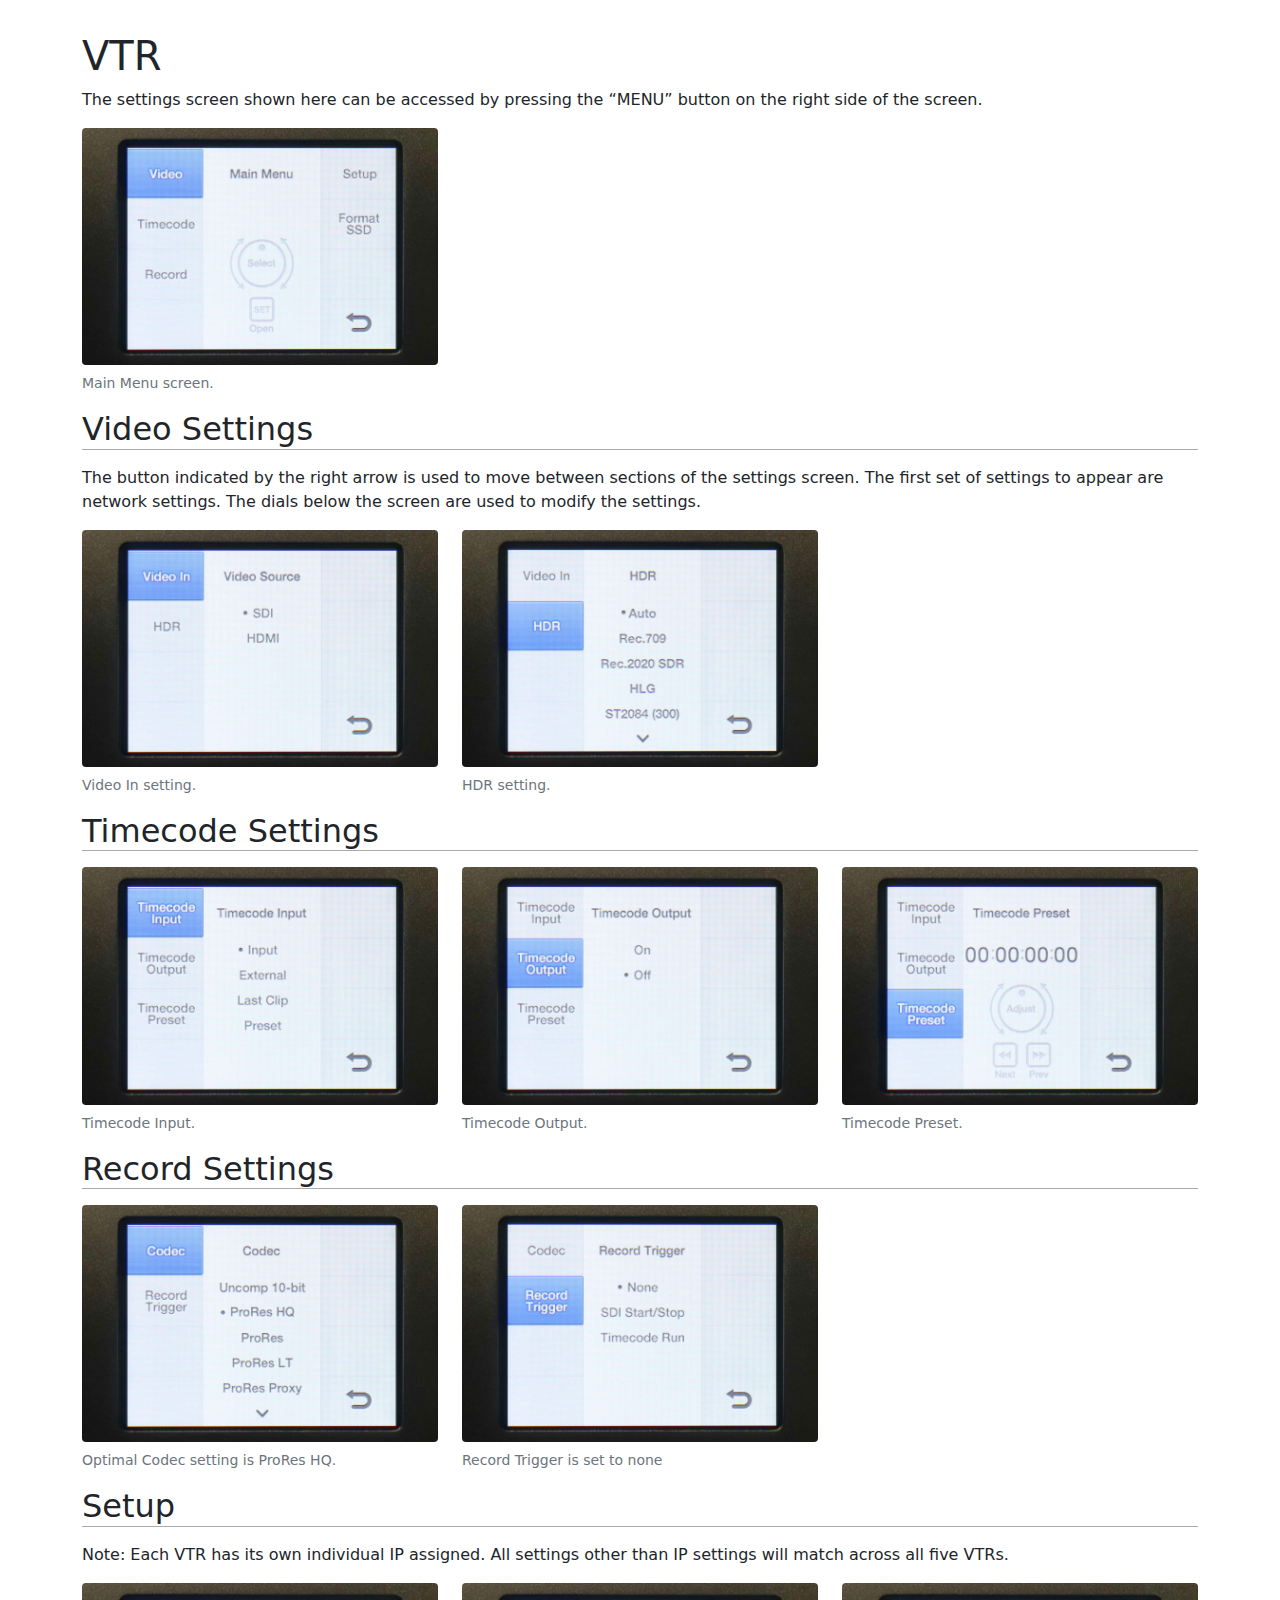
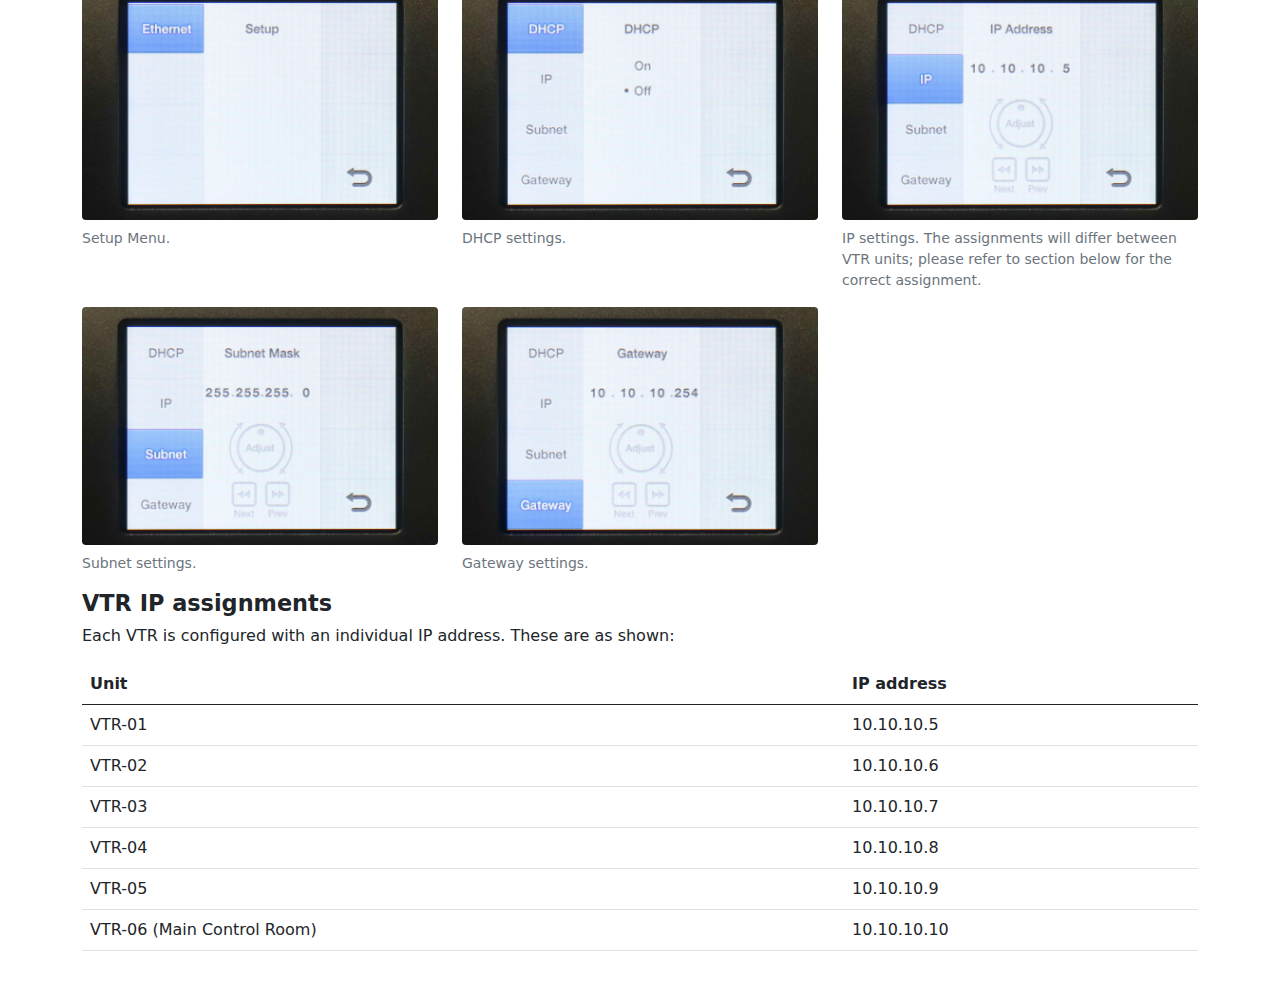
<file: vtr/index.html>
<!doctype html>

<html lang="en">
<head>
  <meta charset="utf-8">

  <title>VTR – VU TV Studio Settings Documentation</title>
  <meta name="description" content="Documentation for configuration inside the VU TV Studio.">
  <meta name="author" content="Victoria University">

  <link rel="stylesheet" href="../library/bootstrap-5.0.0-beta2-dist/css/bootstrap.css">
  <link rel="stylesheet" href="../stylesheets/main.css">

</head>

<body>
  <main class="container">
    <h1>VTR</h1>
      <p>The settings screen shown here can be accessed by pressing the “MENU” button on the right side of the screen.</p>
      <div class="row screenshots-row">
        <div class="col-md-4">
          <figure class="figure">
            <a href="IMG_9491.jpg"><img src="IMG_9491.jpg" class="figure-img img-fluid rounded" alt="Screenshot of VTR"></a>
            <figcaption class="figure-caption">Main Menu screen.</figcaption>
          </figure>
        </div>
      </div>

      <h2>Video Settings</h2>
      <p>The button indicated by the right arrow is used to move between sections of the settings screen. The first set of settings to appear are network settings. The dials below the screen are used to modify the settings.</p>
      <div class="row screenshots-row">
        <div class="col-md-4">
          <figure class="figure">
            <a href="IMG_9492.jpg"><img src="IMG_9492.jpg" class="figure-img img-fluid rounded" alt="Screenshot of VTR"></a>
            <figcaption class="figure-caption">Video In setting.</figcaption>
          </figure>
        </div>
        <div class="col-md-4">
          <figure class="figure">
            <a href="IMG_9493.jpg"><img src="IMG_9493.jpg" class="figure-img img-fluid rounded" alt="Screenshot of VTR"></a>
            <figcaption class="figure-caption">HDR setting.</figcaption>
          </figure>
        </div>
      </div>

      <h2>Timecode Settings</h2>
      <div class="row screenshots-row">
        <div class="col-md-4">
          <figure class="figure">
            <a href="IMG_9497.jpg"><img src="IMG_9497.jpg" class="figure-img img-fluid rounded" alt="Screenshot of VTR"></a>
            <figcaption class="figure-caption">Timecode Input.</figcaption>
          </figure>
        </div>
        <div class="col-md-4">
          <figure class="figure">
            <a href="IMG_9498.jpg"><img src="IMG_9498.jpg" class="figure-img img-fluid rounded" alt="Screenshot of VTR"></a>
            <figcaption class="figure-caption">Timecode Output.</figcaption>
          </figure>
        </div>
        <div class="col-md-4">
          <figure class="figure">
            <a href="IMG_9499.jpg"><img src="IMG_9499.jpg" class="figure-img img-fluid rounded" alt="Screenshot of VTR"></a>
            <figcaption class="figure-caption">Timecode Preset.</figcaption>
          </figure>
        </div>
      </div>

      <h2>Record Settings</h2>

      <div class="row screenshots-row">
        <div class="col-md-4">
          <figure class="figure">
            <a href="IMG_9500.jpg"><img src="IMG_9500.jpg" class="figure-img img-fluid rounded" alt="Screenshot of VTR"></a>
            <figcaption class="figure-caption">Optimal Codec setting is ProRes HQ.</figcaption>
          </figure>
        </div>
        <div class="col-md-4">
          <figure class="figure">
            <a href="IMG_9501.jpg"><img src="IMG_9501.jpg" class="figure-img img-fluid rounded" alt="Screenshot of VTR"></a>
            <figcaption class="figure-caption">Record Trigger is set to none</figcaption>
          </figure>
        </div>
      </div>

      <h2>Setup</h2>
      <p>Note: Each VTR has its own individual IP assigned. All settings other than IP settings will match across all five VTRs.</p>
      <div class="row screenshots-row">
        <div class="col-md-4">
          <figure class="figure">
            <a href="IMG_9502.jpg"><img src="IMG_9502.jpg" class="figure-img img-fluid rounded" alt="Screenshot of VTR"></a>
            <figcaption class="figure-caption">Setup Menu.</figcaption>
          </figure>
        </div>
        <div class="col-md-4">
          <figure class="figure">
            <a href="IMG_9503.jpg"><img src="IMG_9503.jpg" class="figure-img img-fluid rounded" alt="Screenshot of VTR"></a>
            <figcaption class="figure-caption">DHCP settings.</figcaption>
          </figure>
        </div>
        <div class="col-md-4">
          <figure class="figure">
            <a href="IMG_9504.jpg"><img src="IMG_9504.jpg" class="figure-img img-fluid rounded" alt="Screenshot of VTR"></a>
            <figcaption class="figure-caption">IP settings. The assignments will differ between VTR units; please refer to section below for the correct assignment.</figcaption>
          </figure>
        </div>
      </div>
      <div class="row screenshots-row">
        <div class="col-md-4">
          <figure class="figure">
            <a href="IMG_9505.jpg"><img src="IMG_9505.jpg" class="figure-img img-fluid rounded" alt="Screenshot of VTR"></a>
            <figcaption class="figure-caption">Subnet settings.</figcaption>
          </figure>
        </div>
        <div class="col-md-4">
          <figure class="figure">
            <a href="IMG_9506.jpg"><img src="IMG_9506.jpg" class="figure-img img-fluid rounded" alt="Screenshot of VTR"></a>
            <figcaption class="figure-caption">Gateway settings.</figcaption>
          </figure>
        </div>
      </div>

      <h3>VTR IP assignments</h3>
      <p>Each VTR is configured with an individual IP address. These are as shown:</p>
      <table class="table">
        <thead>
          <tr>
            <th>Unit</td>
            <th>IP address</td>
          </tr>
        </thead>
        <tbody>
          <tr>
            <td>VTR-01</td>
            <td>10.10.10.5</td>
          </tr>
          <tr>
            <td>VTR-02</td>
            <td>10.10.10.6</td>
          </tr>
          <tr>
            <td>VTR-03</td>
            <td>10.10.10.7</td>
          </tr>
          <tr>
            <td>VTR-04</td>
            <td>10.10.10.8</td>
          </tr>
          <tr>
            <td>VTR-05</td>
            <td>10.10.10.9</td>
          </tr>
          <tr>
            <td>VTR-06 (Main Control Room)</td>
            <td>10.10.10.10</td>
          </tr>
        </tbody>
      </table>
  </main>
</body>
</html>
</file>
<file: stylesheets/main.css>
main {
    margin-top: 2em;
    margin-bottom: 2em;
}

.screenshots-row img {
    max-width: 100%;
}

h2 {
    border-bottom: 1px solid #aaa;
    margin-bottom: 1rem;
}

@media print {
    h2, h3 { 
        page-break-after: avoid;
    }
}

h3 {
    font-weight: 700;
    font-size: 1.4em;
}
</file>
